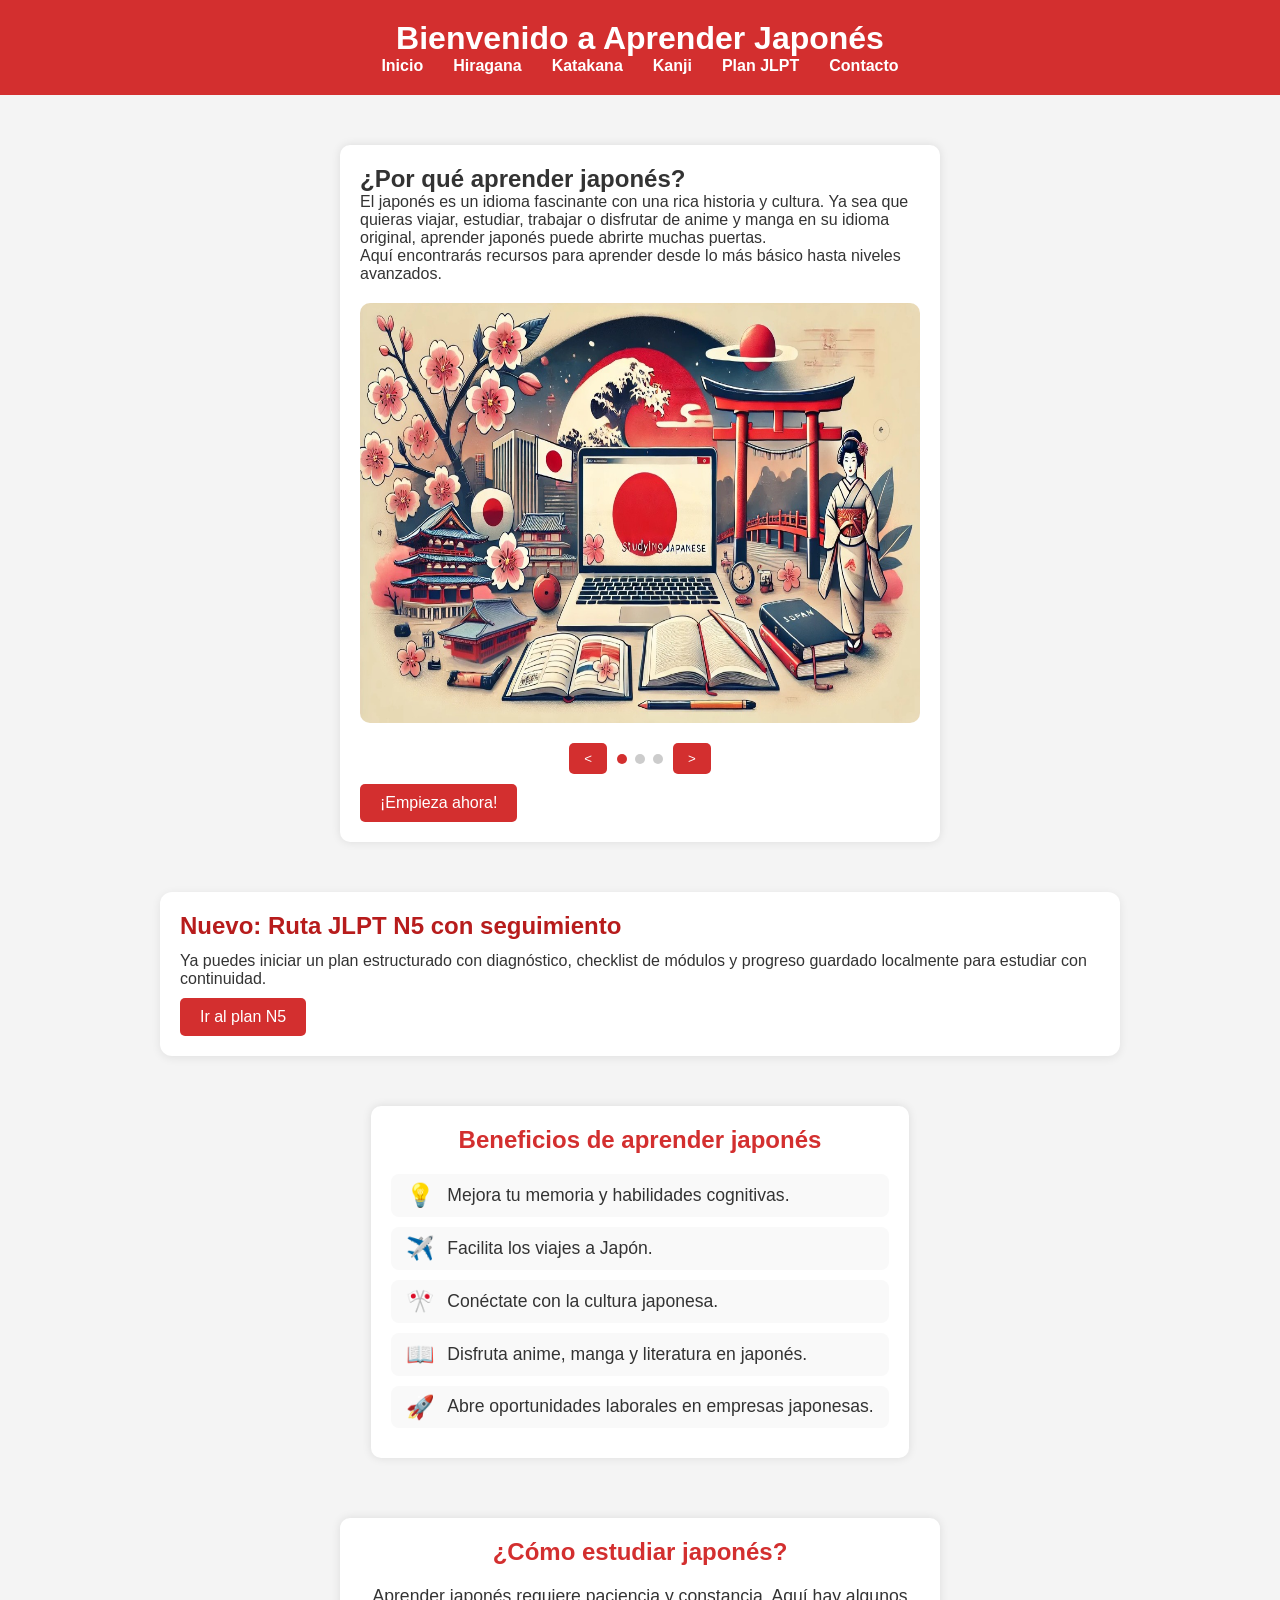
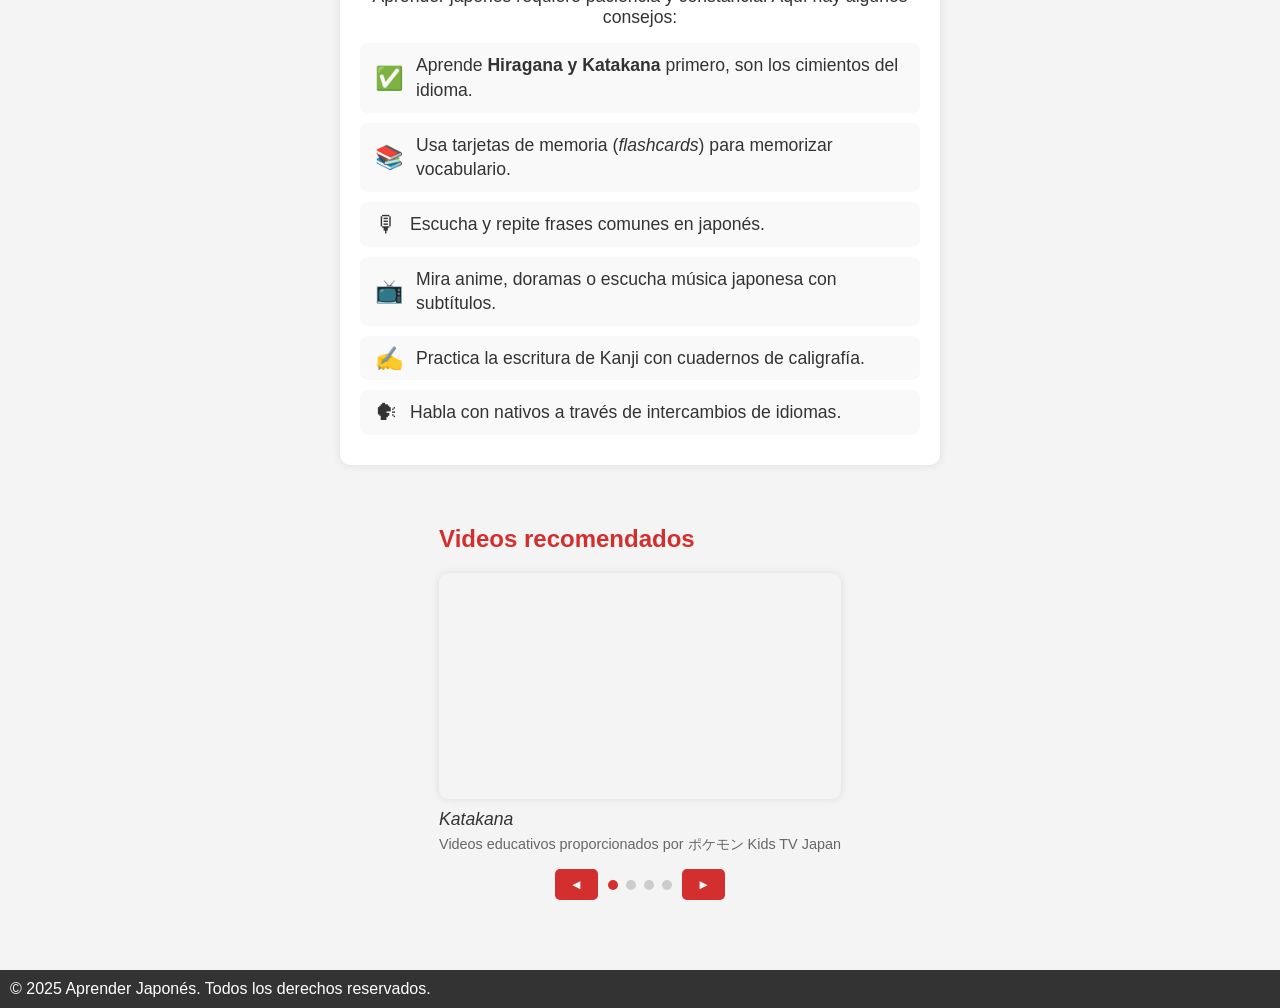
<file: index.html>
<!DOCTYPE html>
<html lang="es">
<head>
    <meta charset="UTF-8">
    <meta name="viewport" content="width=device-width, initial-scale=1.0">
    <meta name="description" content="Aprende japonés desde cero con nuestro sitio web educativo.">
    <meta name="keywords" content="japonés, aprender japonés, hiragana, katakana, kanji, idioma japonés, estudiar japonés">
    <meta name="author" content="Daniel">
    <meta name="robots" content="index, follow">
    <title>Aprender Japonés - Inicio</title>
    <link rel="stylesheet" href="css/estilos.css">
</head>
<body>
    <header>
        <h1>Bienvenido a Aprender Japonés</h1>
        <nav>
            <ul>
                <li><a href="index.html">Inicio</a></li>
                <li><a href="hiragana.html">Hiragana</a></li>
                <li><a href="katakana.html">Katakana</a></li>
                <li><a href="kanji.html">Kanji</a></li>
                <li><a href="jlpt-plan.html">Plan JLPT</a></li>
                <li><a href="contacto.html">Contacto</a></li>
            </ul>
        </nav>
    </header>

    <main>
        <section class="intro">
            <h2>¿Por qué aprender japonés?</h2>
            <p>El japonés es un idioma fascinante con una rica historia y cultura. Ya sea que quieras viajar, estudiar, trabajar o disfrutar de anime y manga en su idioma original, aprender japonés puede abrirte muchas puertas.</p>
            <p>Aquí encontrarás recursos para aprender desde lo más básico hasta niveles avanzados.</p>
            
            <!-- Slider de imágenes directamente integrado -->
            <div class="gallery-slider">
                <img src="https://dnl-side.github.io/proyectos/img/estudio1.jpg" alt="Estudio de japonés 1" class="gallery-slide active" width="600" height="400">
                <img src="https://dnl-side.github.io/proyectos/img/estudio2.jpg" alt="Estudio de japonés 2" class="gallery-slide" width="600" height="400">
                <img src="https://dnl-side.github.io/proyectos/img/estudio3.jpg" alt="Estudio de japonés 3" class="gallery-slide" width="600" height="400">
            </div>
            <div class="slider-controls">
                <button class="prev-slide"><</button>
                <div class="slider-dots"></div>
                <button class="next-slide">></button>
            </div>
        
            <a href="hiragana.html" class="btn">¡Empieza ahora!</a>
        </section>


        <section class="plan-destacado">
            <h2>Nuevo: Ruta JLPT N5 con seguimiento</h2>
            <p>Ya puedes iniciar un plan estructurado con diagnóstico, checklist de módulos y progreso guardado localmente para estudiar con continuidad.</p>
            <a href="jlpt-plan.html" class="btn">Ir al plan N5</a>
        </section>

        <section class="beneficios">
            <h2>Beneficios de aprender japonés</h2>
            <ul>
                <li data-icon="💡">Mejora tu memoria y habilidades cognitivas.</li>
                <li data-icon="✈️">Facilita los viajes a Japón.</li>
                <li data-icon="🎌">Conéctate con la cultura japonesa.</li>
                <li data-icon="📖">Disfruta anime, manga y literatura en japonés.</li>
                <li data-icon="🚀">Abre oportunidades laborales en empresas japonesas.</li>
            </ul>
        </section>
        
        <section class="como-estudiar">
            <h2>¿Cómo estudiar japonés?</h2>
            <p>Aprender japonés requiere paciencia y constancia. Aquí hay algunos consejos:</p>
            <ul>
                <li data-icon="✅">
                    <span>Aprende <strong>Hiragana y Katakana</strong>&nbsp;primero, son los cimientos del idioma.</span>
                </li>
                <li data-icon="📚">
                    <span>Usa tarjetas de memoria (<em>flashcards</em>) para memorizar vocabulario.</span>
                </li>
                <li data-icon="🎙">
                    <span>Escucha y repite frases comunes en japonés.</span>
                </li>
                <li data-icon="📺">
                    <span>Mira anime, doramas o escucha música japonesa con subtítulos.</span>
                </li>
                <li data-icon="✍️">
                    <span>Practica la escritura de Kanji con cuadernos de caligrafía.</span>
                </li>
                <li data-icon="🗣">
                    <span>Habla con nativos a través de intercambios de idiomas.</span>
                </li>
            </ul>
        </section>

        <section class="video">
            <h2>Videos recomendados</h2>
            <div class="video-slider">
                <!-- Los videos se añadirán dinámicamente vía JS -->
            </div>
            <div class="video-title" id="video-title"></div>
            <p class="video-credit">Videos educativos proporcionados por ポケモン Kids TV Japan</p>
            <div class="slider-controls">
                <button id="prev-slide">◄</button>
                <div class="slider-dots"></div>
                <button id="next-slide">►</button>
            </div>
        </section>
    </main>

    <footer>
        <p>© 2025 Aprender Japonés. Todos los derechos reservados.</p>
    </footer>
    <script src="js/slider.js"></script>
</body>
</html>
</file>
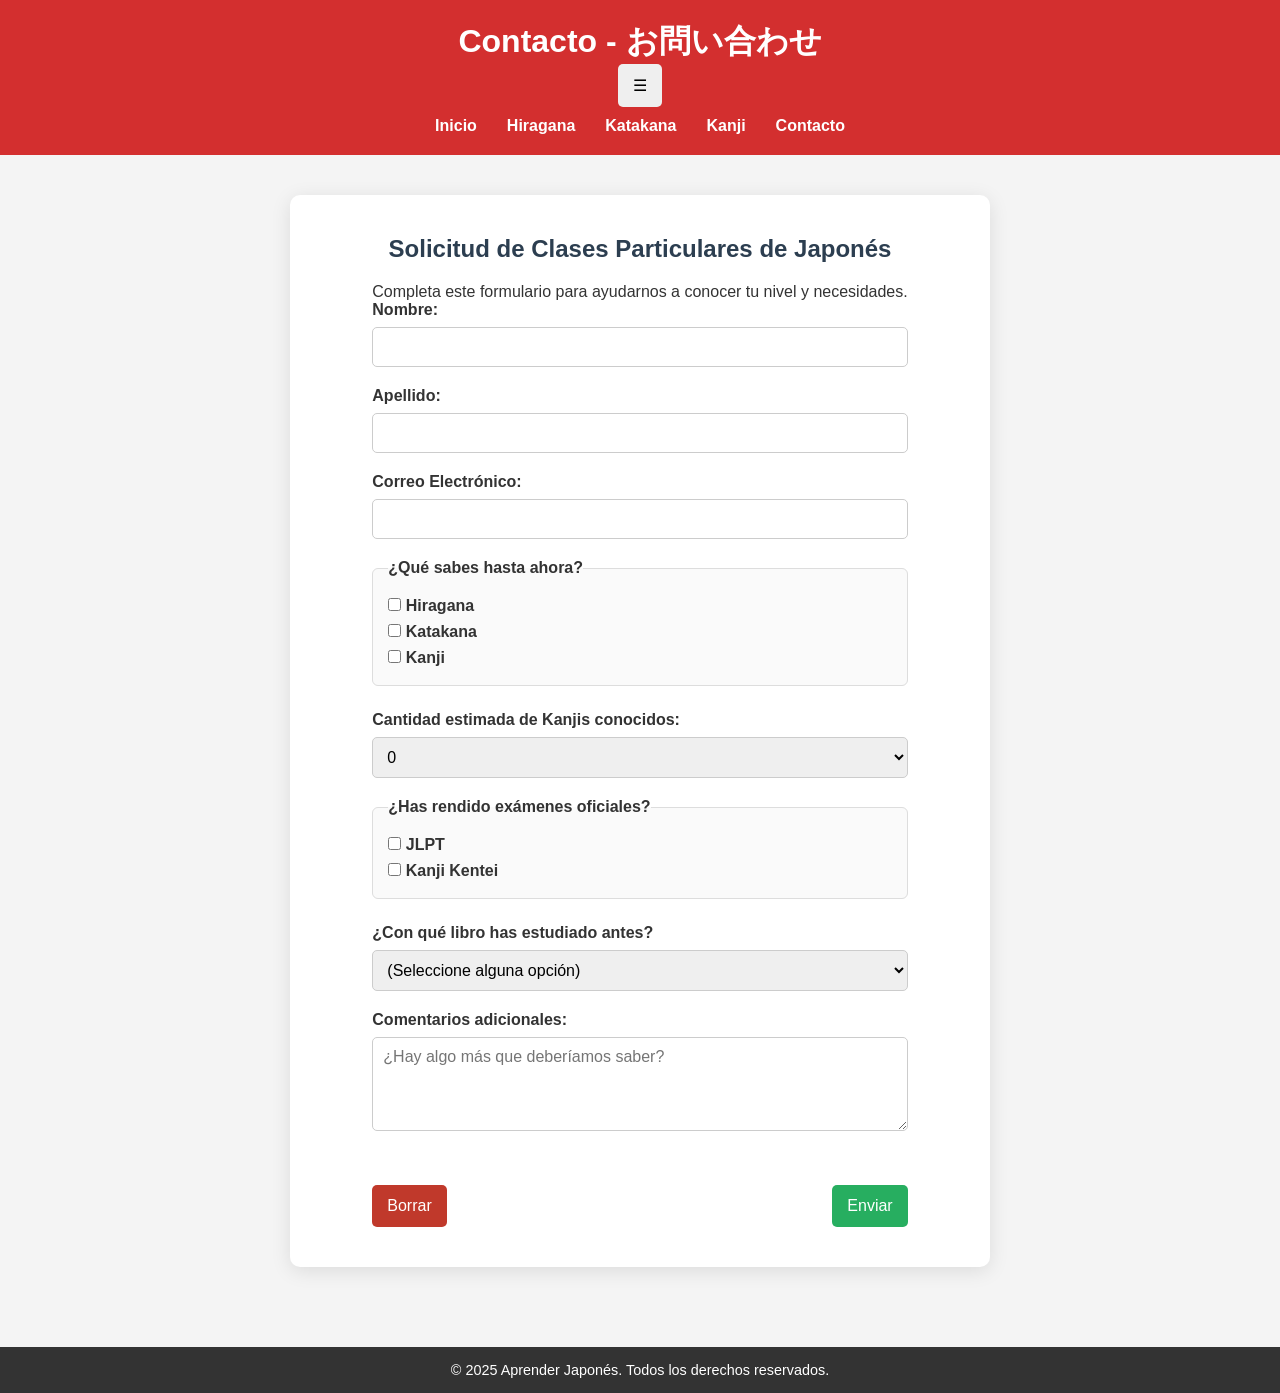
<file: contacto.html>
<!DOCTYPE html>
<html lang="es">
<head>
    <meta charset="UTF-8">
    <meta name="viewport" content="width=device-width, initial-scale=1.0">
    <meta name="description" content="Aprende japonés desde cero con nuestro sitio web educativo.">
    <meta name="keywords" content="japonés, aprender japonés, hiragana, katakana, kanji, idioma japonés, estudiar japonés">
    <meta name="author" content="Daniel">
    <meta name="robots" content="index, follow">
    <title>Aprender Japonés - Solicitud de Clases</title>
    <link rel="stylesheet" href="css/estilos.css">
    <link rel="stylesheet" href="css/formulario.css">
    <script>
        function toggleJLPT(select) {
            document.getElementById('jlptNivel').style.display = select.checked ? 'block' : 'none';
        }
        function toggleKanken(select) {
            document.getElementById('kankenNivel').style.display = select.checked ? 'block' : 'none';
        }
        function toggleOtroLibro(select) {
            document.getElementById('otroLibroDescripcion').style.display = select.value === 'Otro' ? 'block' : 'none';
        }
        function resetForm() {
            document.getElementById("solicitudForm").reset();
            document.getElementById('jlptNivel').style.display = 'none';
            document.getElementById('kankenNivel').style.display = 'none';
            document.getElementById('otroLibroDescripcion').style.display = 'none';
        }
    </script>
</head>
<body>
    <!-- ENCABEZADO -->
    <header>
        <h1>Contacto - お問い合わせ</h1>
        <button class="mobile-menu-toggle" aria-label="Abrir menú">☰</button>
        <nav>
            <ul id="nav-menu">
                <li><a href="index.html">Inicio</a></li>
                <li><a href="hiragana.html">Hiragana</a></li>
                <li><a href="katakana.html">Katakana</a></li>
                <li><a href="kanji.html">Kanji</a></li>
                <li><a href="contacto.html" class="active">Contacto</a></li>
            </ul>
        </nav>
    </header>

    <!-- CONTENIDO PRINCIPAL -->
    <main>
        <section class="formulario">
            <h2>Solicitud de Clases Particulares de Japonés</h2>
            <p>Completa este formulario para ayudarnos a conocer tu nivel y necesidades.</p>

            <form id="solicitudForm" action="https://formspree.io/f/xkgjgonv" method="POST">
                <!-- Datos básicos -->
                <label for="nombre">Nombre:</label>
                <input type="text" id="nombre" name="nombre" required>

                <label for="apellido">Apellido:</label>
                <input type="text" id="apellido" name="apellido" required>

                <label for="correo">Correo Electrónico:</label>
                <input type="email" id="correo" name="correo" required>

                <!-- Conocimientos -->
                <fieldset>
                    <legend>¿Qué sabes hasta ahora?</legend>
                    <label><input type="checkbox" name="saberes" value="Hiragana"> Hiragana</label>
                    <label><input type="checkbox" name="saberes" value="Katakana"> Katakana</label>
                    <label><input type="checkbox" name="saberes" value="Kanji"> Kanji</label>
                </fieldset>

                <!-- Kanjis conocidos -->
                <label for="nivelKanji">Cantidad estimada de Kanjis conocidos:</label>
                <select name="nivelKanji" id="nivelKanji">
                    <option value="0">0</option>
                    <option value="1-50">1-50</option>
                    <option value="51-100">51-100</option>
                    <option value="101-150">101-150</option>
                    <option value="151-300">151-300</option>
                    <option value="301-600">301-600</option>
                    <option value="601-1000">601-1000</option>
                    <option value="1001-1500">1001-1500</option>
                    <option value="1501-2158">1501-2158</option>
                    <option value="2158 o más">2158 o más</option>
                </select>

                <!-- Exámenes oficiales -->
                <fieldset>
                    <legend>¿Has rendido exámenes oficiales?</legend>
                    <label><input type="checkbox" onclick="toggleJLPT(this)"> JLPT</label>
                    <div id="jlptNivel" style="display: none;">
                        <label for="nivelJLPT">Nivel JLPT:</label>
                        <select name="nivelJLPT" id="nivelJLPT">
                            <option value="N5">N5</option>
                            <option value="N4">N4</option>
                            <option value="N3">N3</option>
                            <option value="N2">N2</option>
                            <option value="N1">N1</option>
                        </select>
                    </div>

                    <label><input type="checkbox" onclick="toggleKanken(this)"> Kanji Kentei</label>
                    <div id="kankenNivel" style="display: none;">
                        <label for="nivelKanken">Nivel Kanji Kentei:</label>
                        <select name="nivelKanken" id="nivelKanken">
                            <option value="10級">10級</option>
                            <option value="9級">9級</option>
                            <option value="8級">8級</option>
                            <option value="7級">7級</option>
                            <option value="6級">6級</option>
                            <option value="5級">5級</option>
                            <option value="4級">4級</option>
                            <option value="3級">3級</option>
                            <option value="準2級">準2級</option>
                            <option value="2級">2級</option>
                            <option value="準1級">準1級</option>
                        </select>
                    </div>
                </fieldset>

                <!-- Libros -->
                <label for="libro">¿Con qué libro has estudiado antes?</label>
                <select name="libro" id="libro" onchange="toggleOtroLibro(this)">
                    <option value="Ninguno">(Seleccione alguna opción)</option>
                    <option value="Minna no Nihongo">Minna no Nihongo</option>
                    <option value="Marugoto">Marugoto</option>
                    <option value="Irodori">Irodori</option>
                    <option value="No he usado ningún libro hasta ahora">No he usado ningún libro hasta ahora</option>
                    <option value="Otro">Otro</option>
                </select>

                <div id="otroLibroDescripcion" style="display: none;">
                    <label for="otroLibro">Describe el libro:</label>
                    <input type="text" name="otroLibro" id="otroLibro">
                </div>

                <!-- Comentarios -->
                <label for="comentarios">Comentarios adicionales:</label>
                <textarea name="comentarios" id="comentarios" rows="4" placeholder="¿Hay algo más que deberíamos saber?"></textarea>

                <!-- Botones -->
                <div class="form-buttons">
                    <button type="button" onclick="resetForm()">Borrar</button>
                    <button type="submit">Enviar</button>
                </div>
            </form>
        </section>
    </main>

    <!-- PIE DE PÁGINA -->
    <footer>
        <p>© 2025 Aprender Japonés. Todos los derechos reservados.</p>
    </footer>

    <script src="js/main.js"></script>
</body>
</html>
</file>
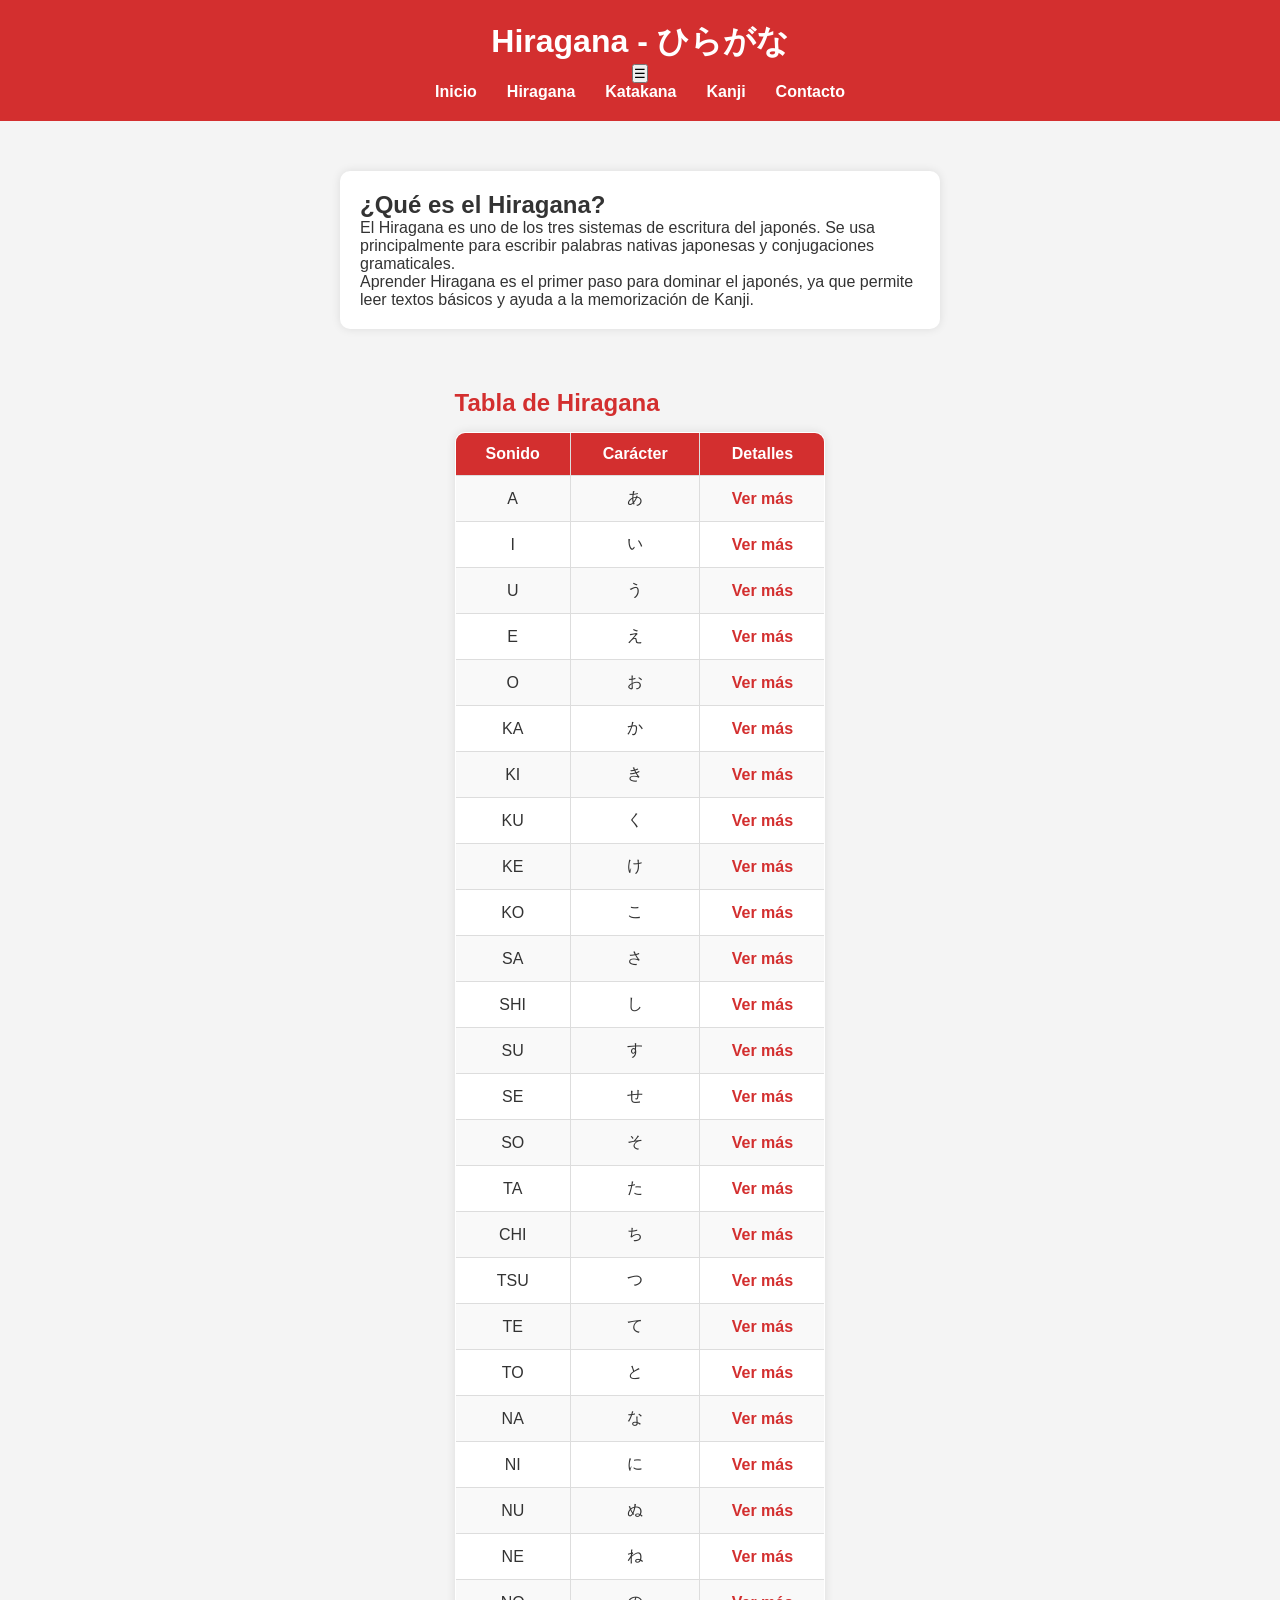
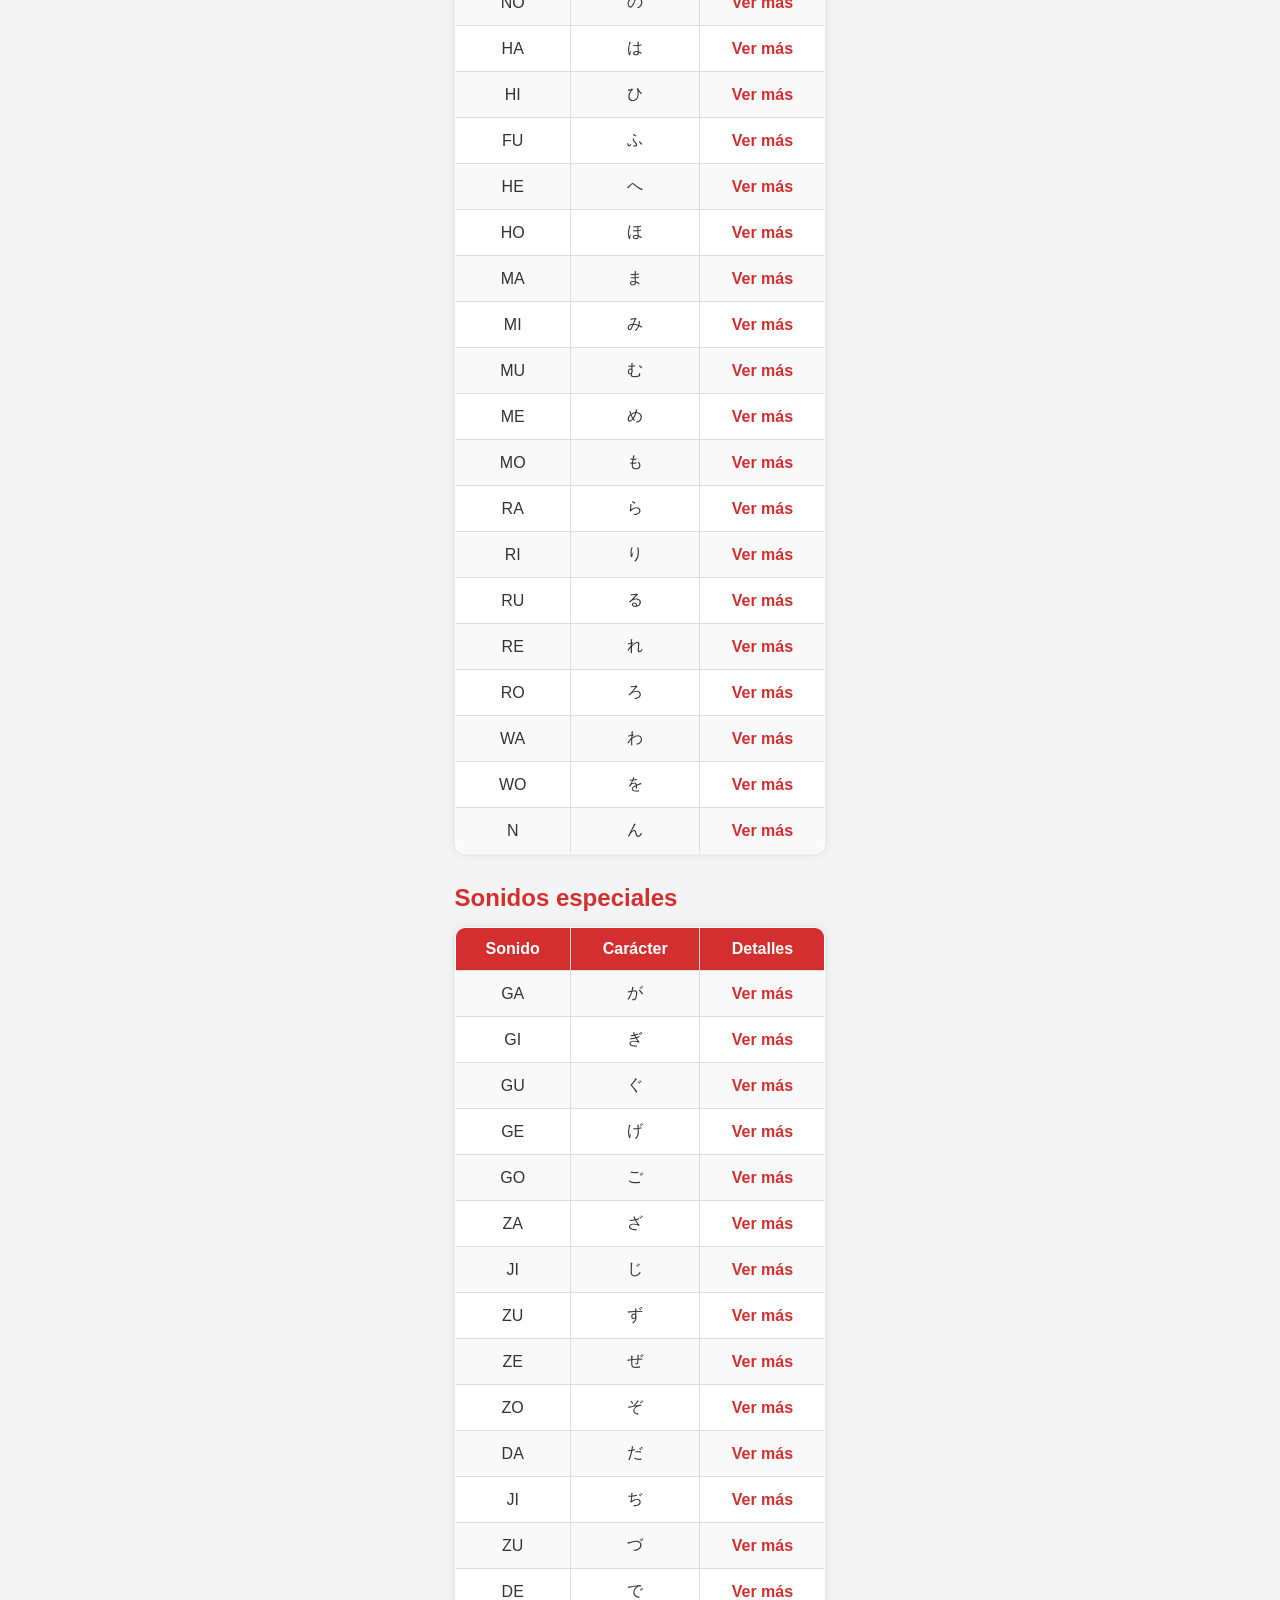
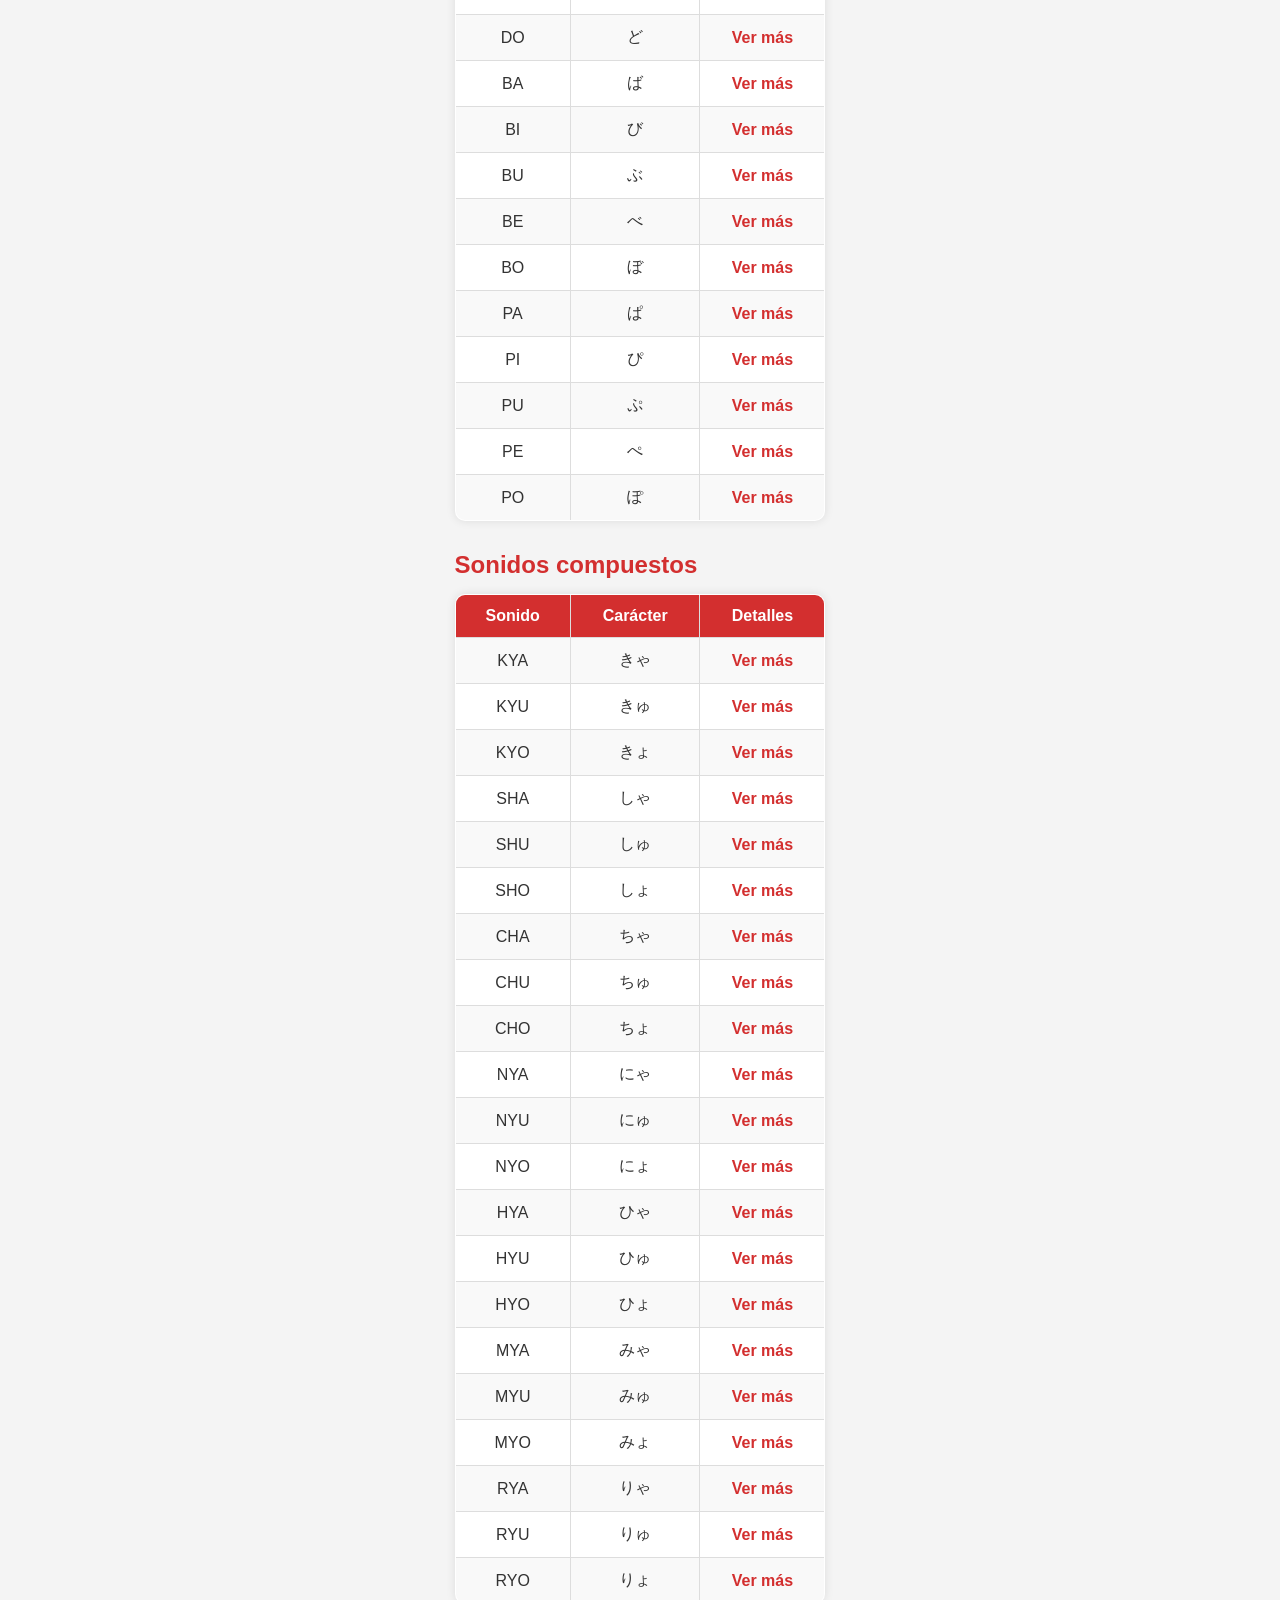
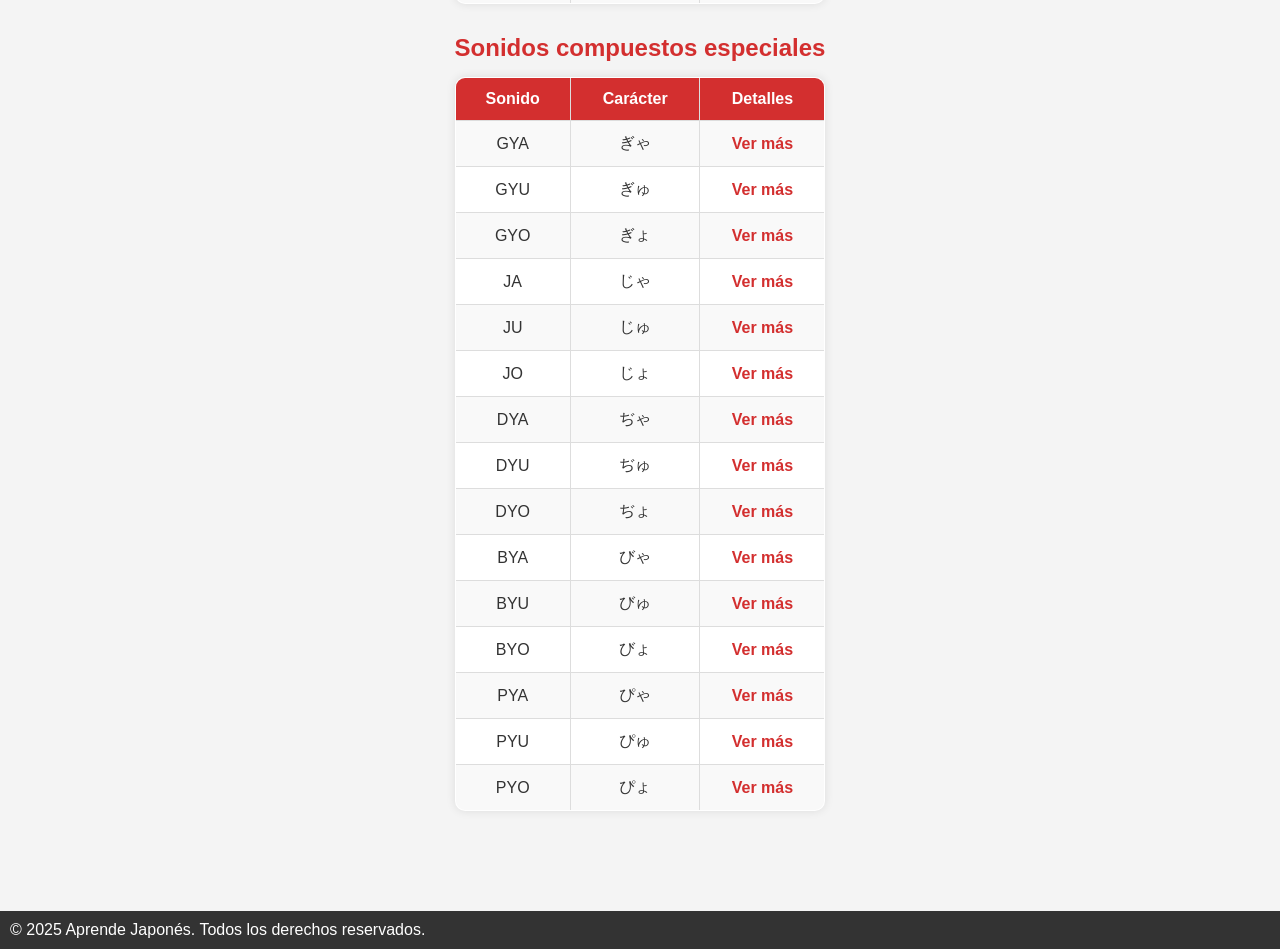
<file: hiragana.html>
<!DOCTYPE html>
<html lang="es">
<head>
    <meta charset="UTF-8">
    <meta name="viewport" content="width=device-width, initial-scale=1.0">
    <meta name="description" content="Aprende Hiragana - Alfabeto básico del japonés">
    <meta name="keywords" content="hiragana, japonés, aprender japonés, escritura japonesa">
    <meta name="author" content="Daniel">
    <title>Hiragana - Aprende Japonés</title>
    <link rel="stylesheet" href="css/estilos.css">
</head>
<body>
    <header>
        <h1>Hiragana - ひらがな</h1>
        <button class="mobile-menu-toggle" aria-label="Abrir menú">☰</button>
        <nav>
            <ul id="nav-menu">
                <li><a href="index.html">Inicio</a></li>
                <li><a href="hiragana.html" class="active">Hiragana</a></li>
                <li><a href="katakana.html">Katakana</a></li>
                <li><a href="kanji.html">Kanji</a></li>
                <li><a href="contacto.html">Contacto</a></li>
            </ul>
        </nav>
    </header>

    <main>
        <section class="intro">
            <h2>¿Qué es el Hiragana?</h2>
            <p>El Hiragana es uno de los tres sistemas de escritura del japonés. Se usa principalmente para escribir palabras nativas japonesas y conjugaciones gramaticales.</p>
            <p>Aprender Hiragana es el primer paso para dominar el japonés, ya que permite leer textos básicos y ayuda a la memorización de Kanji.</p>
        </section>

        <section class="tabla-hiragana">
            <h2>Tabla de Hiragana</h2>
            <table border="1">
                <tr>
                    <th>Sonido</th> <th>Carácter</th> <th>Detalles</th>
                </tr>
                <!-- Grupo A -->
                <tr><td>A</td> <td>あ</td> <td><a href="detalle-hiragana.html?h=a">Ver más</a></td></tr>
                <tr><td>I</td> <td>い</td> <td><a href="detalle-hiragana.html?h=i">Ver más</a></td></tr>
                <tr><td>U</td> <td>う</td> <td><a href="detalle-hiragana.html?h=u">Ver más</a></td></tr>
                <tr><td>E</td> <td>え</td> <td><a href="detalle-hiragana.html?h=e">Ver más</a></td></tr>
                <tr><td>O</td> <td>お</td> <td><a href="detalle-hiragana.html?h=o">Ver más</a></td></tr>
            
                <!-- Grupo KA -->
                <tr><td>KA</td> <td>か</td> <td><a href="detalle-hiragana.html?h=ka">Ver más</a></td></tr>
                <tr><td>KI</td> <td>き</td> <td><a href="detalle-hiragana.html?h=ki">Ver más</a></td></tr>
                <tr><td>KU</td> <td>く</td> <td><a href="detalle-hiragana.html?h=ku">Ver más</a></td></tr>
                <tr><td>KE</td> <td>け</td> <td><a href="detalle-hiragana.html?h=ke">Ver más</a></td></tr>
                <tr><td>KO</td> <td>こ</td> <td><a href="detalle-hiragana.html?h=ko">Ver más</a></td></tr>
            
                <!-- Grupo SA -->
                <tr><td>SA</td> <td>さ</td> <td><a href="detalle-hiragana.html?h=sa">Ver más</a></td></tr>
                <tr><td>SHI</td> <td>し</td> <td><a href="detalle-hiragana.html?h=shi">Ver más</a></td></tr>
                <tr><td>SU</td> <td>す</td> <td><a href="detalle-hiragana.html?h=su">Ver más</a></td></tr>
                <tr><td>SE</td> <td>せ</td> <td><a href="detalle-hiragana.html?h=se">Ver más</a></td></tr>
                <tr><td>SO</td> <td>そ</td> <td><a href="detalle-hiragana.html?h=so">Ver más</a></td></tr>
            
                <!-- Grupo TA -->
                <tr><td>TA</td> <td>た</td> <td><a href="detalle-hiragana.html?h=ta">Ver más</a></td></tr>
                <tr><td>CHI</td> <td>ち</td> <td><a href="detalle-hiragana.html?h=chi">Ver más</a></td></tr>
                <tr><td>TSU</td> <td>つ</td> <td><a href="detalle-hiragana.html?h=tsu">Ver más</a></td></tr>
                <tr><td>TE</td> <td>て</td> <td><a href="detalle-hiragana.html?h=te">Ver más</a></td></tr>
                <tr><td>TO</td> <td>と</td> <td><a href="detalle-hiragana.html?h=to">Ver más</a></td></tr>
            
                <!-- Grupo NA -->
                <tr><td>NA</td> <td>な</td> <td><a href="detalle-hiragana.html?h=na">Ver más</a></td></tr>
                <tr><td>NI</td> <td>に</td> <td><a href="detalle-hiragana.html?h=ni">Ver más</a></td></tr>
                <tr><td>NU</td> <td>ぬ</td> <td><a href="detalle-hiragana.html?h=nu">Ver más</a></td></tr>
                <tr><td>NE</td> <td>ね</td> <td><a href="detalle-hiragana.html?h=ne">Ver más</a></td></tr>
                <tr><td>NO</td> <td>の</td> <td><a href="detalle-hiragana.html?h=no">Ver más</a></td></tr>
            
                <!-- Grupo HA -->
                <tr><td>HA</td> <td>は</td> <td><a href="detalle-hiragana.html?h=ha">Ver más</a></td></tr>
                <tr><td>HI</td> <td>ひ</td> <td><a href="detalle-hiragana.html?h=hi">Ver más</a></td></tr>
                <tr><td>FU</td> <td>ふ</td> <td><a href="detalle-hiragana.html?h=fu">Ver más</a></td></tr>
                <tr><td>HE</td> <td>へ</td> <td><a href="detalle-hiragana.html?h=he">Ver más</a></td></tr>
                <tr><td>HO</td> <td>ほ</td> <td><a href="detalle-hiragana.html?h=ho">Ver más</a></td></tr>
            
                <!-- Grupo MA -->
                <tr><td>MA</td> <td>ま</td> <td><a href="detalle-hiragana.html?h=ma">Ver más</a></td></tr>
                <tr><td>MI</td> <td>み</td> <td><a href="detalle-hiragana.html?h=mi">Ver más</a></td></tr>
                <tr><td>MU</td> <td>む</td> <td><a href="detalle-hiragana.html?h=mu">Ver más</a></td></tr>
                <tr><td>ME</td> <td>め</td> <td><a href="detalle-hiragana.html?h=me">Ver más</a></td></tr>
                <tr><td>MO</td> <td>も</td> <td><a href="detalle-hiragana.html?h=mo">Ver más</a></td></tr>
            
                <!-- Grupo RA -->
                <tr><td>RA</td> <td>ら</td> <td><a href="detalle-hiragana.html?h=ra">Ver más</a></td></tr>
                <tr><td>RI</td> <td>り</td> <td><a href="detalle-hiragana.html?h=ri">Ver más</a></td></tr>
                <tr><td>RU</td> <td>る</td> <td><a href="detalle-hiragana.html?h=ru">Ver más</a></td></tr>
                <tr><td>RE</td> <td>れ</td> <td><a href="detalle-hiragana.html?h=re">Ver más</a></td></tr>
                <tr><td>RO</td> <td>ろ</td> <td><a href="detalle-hiragana.html?h=ro">Ver más</a></td></tr>
            
                <!-- Grupo WA y N -->
                <tr><td>WA</td> <td>わ</td> <td><a href="detalle-hiragana.html?h=wa">Ver más</a></td></tr>
                <tr><td>WO</td> <td>を</td> <td><a href="detalle-hiragana.html?h=wo">Ver más</a></td></tr>
                <tr><td>N</td> <td>ん</td> <td><a href="detalle-hiragana.html?h=n">Ver más</a></td></tr>
            </table>

            <h2>Sonidos especiales</h2>

            <table border="1">
                <tr>
                    <th>Sonido</th> <th>Carácter</th> <th>Detalles</th>
                </tr>
            
                <!-- Grupo GA -->
                <tr><td>GA</td> <td>が</td> <td><a href="detalle-hiragana.html?h=ga">Ver más</a></td></tr>
                <tr><td>GI</td> <td>ぎ</td> <td><a href="detalle-hiragana.html?h=gi">Ver más</a></td></tr>
                <tr><td>GU</td> <td>ぐ</td> <td><a href="detalle-hiragana.html?h=gu">Ver más</a></td></tr>
                <tr><td>GE</td> <td>げ</td> <td><a href="detalle-hiragana.html?h=ge">Ver más</a></td></tr>
                <tr><td>GO</td> <td>ご</td> <td><a href="detalle-hiragana.html?h=go">Ver más</a></td></tr>
            
                <!-- Grupo ZA -->
                <tr><td>ZA</td> <td>ざ</td> <td><a href="detalle-hiragana.html?h=za">Ver más</a></td></tr>
                <tr><td>JI</td> <td>じ</td> <td><a href="detalle-hiragana.html?h=ji">Ver más</a></td></tr>
                <tr><td>ZU</td> <td>ず</td> <td><a href="detalle-hiragana.html?h=zu">Ver más</a></td></tr>
                <tr><td>ZE</td> <td>ぜ</td> <td><a href="detalle-hiragana.html?h=ze">Ver más</a></td></tr>
                <tr><td>ZO</td> <td>ぞ</td> <td><a href="detalle-hiragana.html?h=zo">Ver más</a></td></tr>
            
                <!-- Grupo DA -->
                <tr><td>DA</td> <td>だ</td> <td><a href="detalle-hiragana.html?h=da">Ver más</a></td></tr>
                <tr><td>JI</td> <td>ぢ</td> <td><a href="detalle-hiragana.html?h=di">Ver más</a></td></tr>
                <tr><td>ZU</td> <td>づ</td> <td><a href="detalle-hiragana.html?h=du">Ver más</a></td></tr>
                <tr><td>DE</td> <td>で</td> <td><a href="detalle-hiragana.html?h=de">Ver más</a></td></tr>
                <tr><td>DO</td> <td>ど</td> <td><a href="detalle-hiragana.html?h=do">Ver más</a></td></tr>
            
                <!-- Grupo BA -->
                <tr><td>BA</td> <td>ば</td> <td><a href="detalle-hiragana.html?h=ba">Ver más</a></td></tr>
                <tr><td>BI</td> <td>び</td> <td><a href="detalle-hiragana.html?h=bi">Ver más</a></td></tr>
                <tr><td>BU</td> <td>ぶ</td> <td><a href="detalle-hiragana.html?h=bu">Ver más</a></td></tr>
                <tr><td>BE</td> <td>べ</td> <td><a href="detalle-hiragana.html?h=be">Ver más</a></td></tr>
                <tr><td>BO</td> <td>ぼ</td> <td><a href="detalle-hiragana.html?h=bo">Ver más</a></td></tr>
            
                <!-- Grupo PA (Handakuten) -->
                <tr><td>PA</td> <td>ぱ</td> <td><a href="detalle-hiragana.html?h=pa">Ver más</a></td></tr>
                <tr><td>PI</td> <td>ぴ</td> <td><a href="detalle-hiragana.html?h=pi">Ver más</a></td></tr>
                <tr><td>PU</td> <td>ぷ</td> <td><a href="detalle-hiragana.html?h=pu">Ver más</a></td></tr>
                <tr><td>PE</td> <td>ぺ</td> <td><a href="detalle-hiragana.html?h=pe">Ver más</a></td></tr>
                <tr><td>PO</td> <td>ぽ</td> <td><a href="detalle-hiragana.html?h=po">Ver más</a></td></tr>
            </table>

            <h2>Sonidos compuestos</h2>

            <table border="1">
                <tr>
                    <th>Sonido</th> <th>Carácter</th> <th>Detalles</th>
                </tr>
            
                <!-- Grupo K -->
                <tr>
                    <td>KYA</td> <td>きゃ</td> <td><a href="detalle-hiragana.html?h=kya">Ver más</a></td>
                </tr>
                <tr>
                    <td>KYU</td> <td>きゅ</td> <td><a href="detalle-hiragana.html?h=kyu">Ver más</a></td>
                </tr>
                <tr>
                    <td>KYO</td> <td>きょ</td> <td><a href="detalle-hiragana.html?h=kyo">Ver más</a></td>
                </tr>
            
                <!-- Grupo S -->
                <tr>
                    <td>SHA</td> <td>しゃ</td> <td><a href="detalle-hiragana.html?h=sha">Ver más</a></td>
                </tr>
                <tr>
                    <td>SHU</td> <td>しゅ</td> <td><a href="detalle-hiragana.html?h=shu">Ver más</a></td>
                </tr>
                <tr>
                    <td>SHO</td> <td>しょ</td> <td><a href="detalle-hiragana.html?h=sho">Ver más</a></td>
                </tr>
            
                <!-- Grupo T -->
                <tr>
                    <td>CHA</td> <td>ちゃ</td> <td><a href="detalle-hiragana.html?h=cha">Ver más</a></td>
                </tr>
                <tr>
                    <td>CHU</td> <td>ちゅ</td> <td><a href="detalle-hiragana.html?h=chu">Ver más</a></td>
                </tr>
                <tr>
                    <td>CHO</td> <td>ちょ</td> <td><a href="detalle-hiragana.html?h=cho">Ver más</a></td>
                </tr>
            
                <!-- Grupo N -->
                <tr>
                    <td>NYA</td> <td>にゃ</td> <td><a href="detalle-hiragana.html?h=nya">Ver más</a></td>
                </tr>
                <tr>
                    <td>NYU</td> <td>にゅ</td> <td><a href="detalle-hiragana.html?h=nyu">Ver más</a></td>
                </tr>
                <tr>
                    <td>NYO</td> <td>にょ</td> <td><a href="detalle-hiragana.html?h=nyo">Ver más</a></td>
                </tr>
            
                <!-- Grupo H -->
                <tr>
                    <td>HYA</td> <td>ひゃ</td> <td><a href="detalle-hiragana.html?h=hya">Ver más</a></td>
                </tr>
                <tr>
                    <td>HYU</td> <td>ひゅ</td> <td><a href="detalle-hiragana.html?h=hyu">Ver más</a></td>
                </tr>
                <tr>
                    <td>HYO</td> <td>ひょ</td> <td><a href="detalle-hiragana.html?h=hyo">Ver más</a></td>
                </tr>
            
                <!-- Grupo M -->
                <tr>
                    <td>MYA</td> <td>みゃ</td> <td><a href="detalle-hiragana.html?h=mya">Ver más</a></td>
                </tr>
                <tr>
                    <td>MYU</td> <td>みゅ</td> <td><a href="detalle-hiragana.html?h=myu">Ver más</a></td>
                </tr>
                <tr>
                    <td>MYO</td> <td>みょ</td> <td><a href="detalle-hiragana.html?h=myo">Ver más</a></td>
                </tr>
            
                <!-- Grupo R -->
                <tr>
                    <td>RYA</td> <td>りゃ</td> <td><a href="detalle-hiragana.html?h=rya">Ver más</a></td>
                </tr>
                <tr>
                    <td>RYU</td> <td>りゅ</td> <td><a href="detalle-hiragana.html?h=ryu">Ver más</a></td>
                </tr>
                <tr>
                    <td>RYO</td> <td>りょ</td> <td><a href="detalle-hiragana.html?h=ryo">Ver más</a></td>
                </tr>
            </table>

            <h2>Sonidos compuestos especiales</h2>

            <table border="1">
                <tr>
                    <th>Sonido</th> <th>Carácter</th> <th>Detalles</th>
                </tr>
            
                <!-- Grupo G (GA) -->
                <tr>
                    <td>GYA</td> <td>ぎゃ</td> <td><a href="detalle-hiragana.html?h=gya">Ver más</a></td>
                </tr>
                <tr>
                    <td>GYU</td> <td>ぎゅ</td> <td><a href="detalle-hiragana.html?h=gyu">Ver más</a></td>
                </tr>
                <tr>
                    <td>GYO</td> <td>ぎょ</td> <td><a href="detalle-hiragana.html?h=gyo">Ver más</a></td>
                </tr>
            
                <!-- Grupo Z (ZA) -->
                <tr>
                    <td>JA</td> <td>じゃ</td> <td><a href="detalle-hiragana.html?h=ja">Ver más</a></td>
                </tr>
                <tr>
                    <td>JU</td> <td>じゅ</td> <td><a href="detalle-hiragana.html?h=ju">Ver más</a></td>
                </tr>
                <tr>
                    <td>JO</td> <td>じょ</td> <td><a href="detalle-hiragana.html?h=jo">Ver más</a></td>
                </tr>
            
                <!-- Grupo D (DA) -->
                <tr>
                    <td>DYA</td> <td>ぢゃ</td> <td><a href="detalle-hiragana.html?h=dya">Ver más</a></td>
                </tr>
                <tr>
                    <td>DYU</td> <td>ぢゅ</td> <td><a href="detalle-hiragana.html?h=dyu">Ver más</a></td>
                </tr>
                <tr>
                    <td>DYO</td> <td>ぢょ</td> <td><a href="detalle-hiragana.html?h=dyo">Ver más</a></td>
                </tr>
            
                <!-- Grupo B (BA) -->
                <tr>
                    <td>BYA</td> <td>びゃ</td> <td><a href="detalle-hiragana.html?h=bya">Ver más</a></td>
                </tr>
                <tr>
                    <td>BYU</td> <td>びゅ</td> <td><a href="detalle-hiragana.html?h=byu">Ver más</a></td>
                </tr>
                <tr>
                    <td>BYO</td> <td>びょ</td> <td><a href="detalle-hiragana.html?h=byo">Ver más</a></td>
                </tr>
            
                <!-- Grupo P (PA - Handakuten) -->
                <tr>
                    <td>PYA</td> <td>ぴゃ</td> <td><a href="detalle-hiragana.html?h=pya">Ver más</a></td>
                </tr>
                <tr>
                    <td>PYU</td> <td>ぴゅ</td> <td><a href="detalle-hiragana.html?h=pyu">Ver más</a></td>
                </tr>
                <tr>
                    <td>PYO</td> <td>ぴょ</td> <td><a href="detalle-hiragana.html?h=pyo">Ver más</a></td>
                </tr>
            </table>
            
            
            
            
        </section>
    </main>

    <footer>
        <p>&copy; 2025 Aprende Japonés. Todos los derechos reservados.</p>
    </footer>
    <script src="js/main.js"></script>
</body>
</html>
</file>
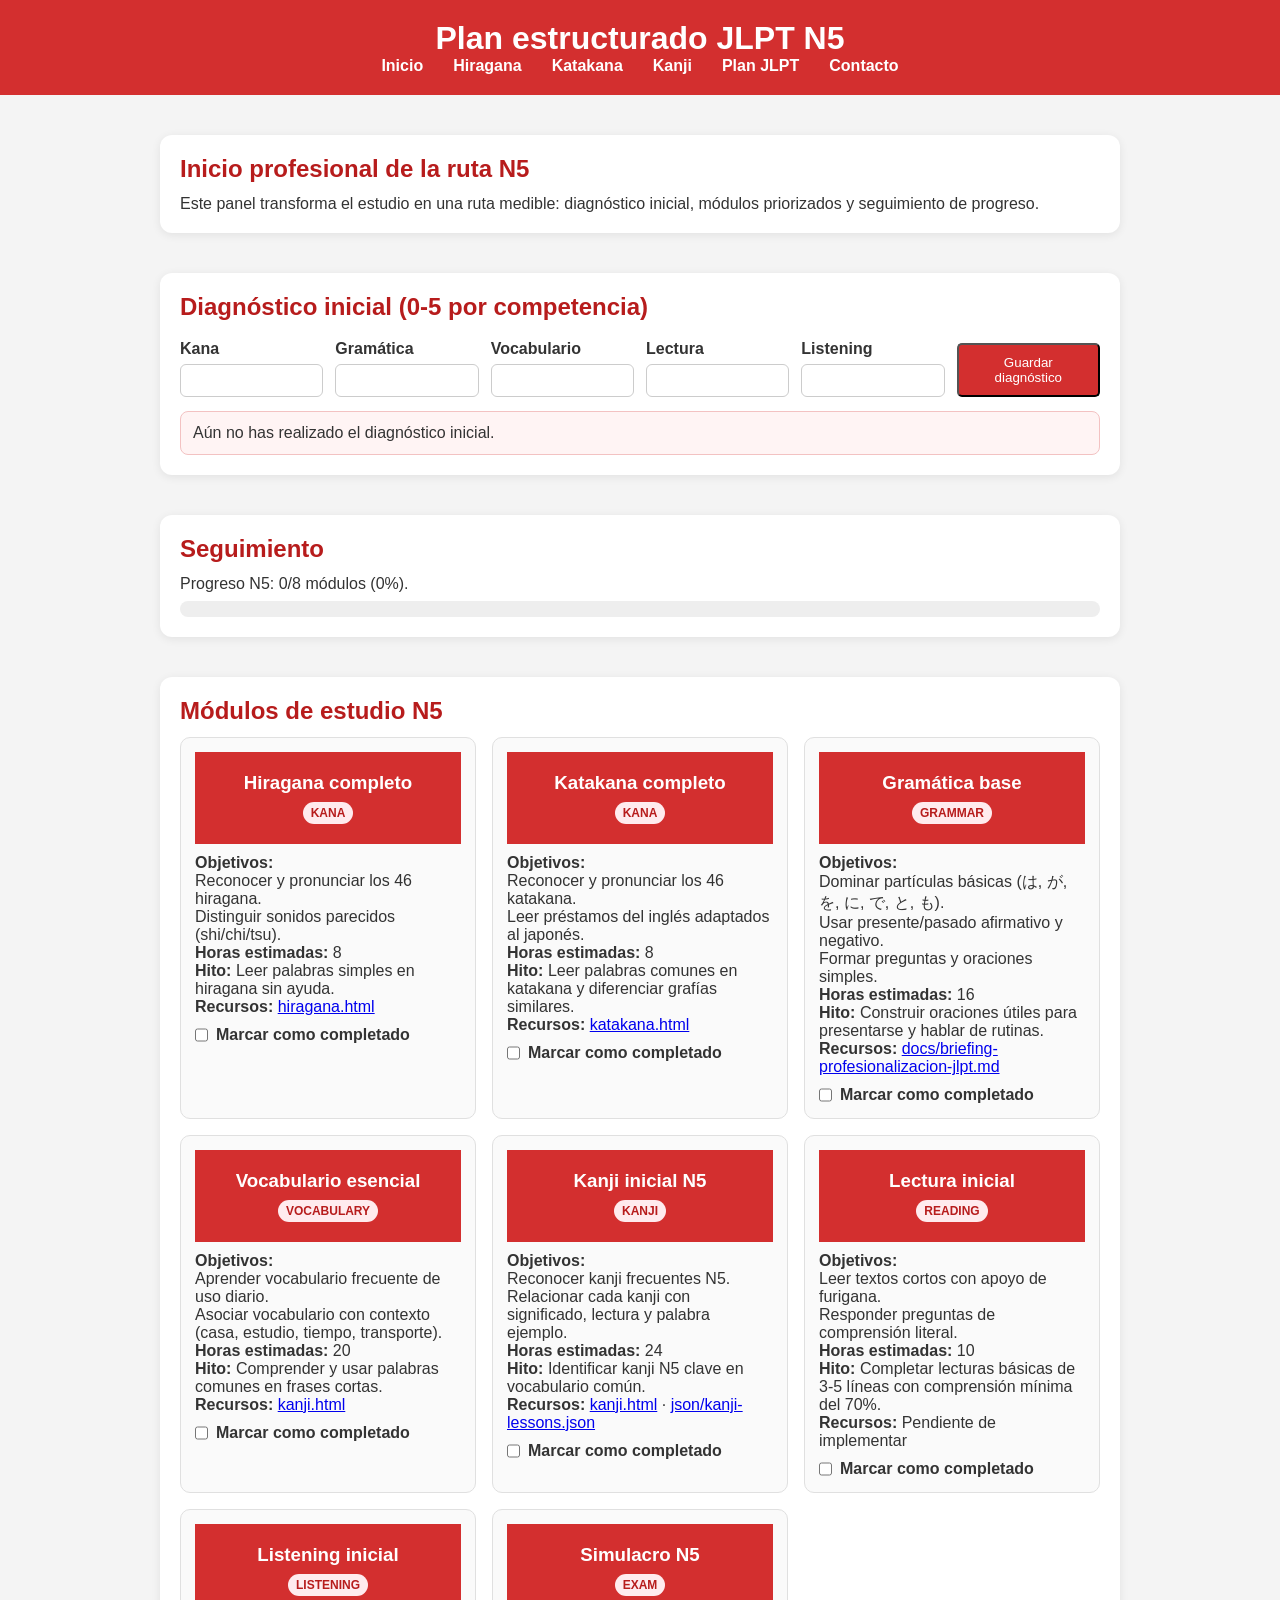
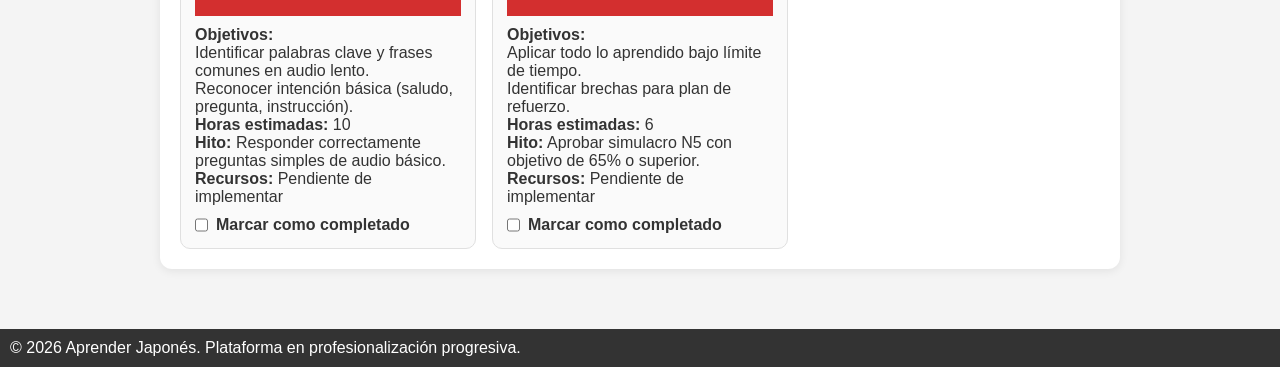
<file: jlpt-plan.html>
<!DOCTYPE html>
<html lang="es">
<head>
    <meta charset="UTF-8">
    <meta name="viewport" content="width=device-width, initial-scale=1.0">
    <meta name="description" content="Plan estructurado JLPT N5 con diagnóstico y seguimiento de progreso.">
    <title>Plan JLPT N5 | Aprender Japonés</title>
    <link rel="stylesheet" href="css/estilos.css">
</head>
<body>
    <header>
        <h1>Plan estructurado JLPT N5</h1>
        <nav>
            <ul>
                <li><a href="index.html">Inicio</a></li>
                <li><a href="hiragana.html">Hiragana</a></li>
                <li><a href="katakana.html">Katakana</a></li>
                <li><a href="kanji.html">Kanji</a></li>
                <li><a href="jlpt-plan.html">Plan JLPT</a></li>
                <li><a href="contacto.html">Contacto</a></li>
            </ul>
        </nav>
    </header>

    <main>
        <section class="plan-intro">
            <h2>Inicio profesional de la ruta N5</h2>
            <p>Este panel transforma el estudio en una ruta medible: diagnóstico inicial, módulos priorizados y seguimiento de progreso.</p>
        </section>

        <section class="diagnostic-card">
            <h2>Diagnóstico inicial (0-5 por competencia)</h2>
            <form id="diagnostic-form" class="diagnostic-form">
                <label>Kana
                    <input type="number" min="0" max="5" name="kana" required>
                </label>
                <label>Gramática
                    <input type="number" min="0" max="5" name="grammar" required>
                </label>
                <label>Vocabulario
                    <input type="number" min="0" max="5" name="vocabulary" required>
                </label>
                <label>Lectura
                    <input type="number" min="0" max="5" name="reading" required>
                </label>
                <label>Listening
                    <input type="number" min="0" max="5" name="listening" required>
                </label>
                <button class="btn" type="submit">Guardar diagnóstico</button>
            </form>
            <div id="diagnostic-result" class="diagnostic-result" aria-live="polite"></div>
        </section>

        <section class="progress-card">
            <h2>Seguimiento</h2>
            <p id="progress-summary"></p>
            <div class="progress-track" role="progressbar" aria-valuemin="0" aria-valuemax="100" aria-valuenow="0" aria-label="Progreso módulos N5">
                <div id="progress-bar" class="progress-bar"></div>
            </div>
        </section>

        <section class="modules-grid-section">
            <h2>Módulos de estudio N5</h2>
            <div id="modules-container" class="modules-grid"></div>
        </section>
    </main>

    <footer>
        <p>© 2026 Aprender Japonés. Plataforma en profesionalización progresiva.</p>
    </footer>

    <script src="js/progreso.js"></script>
    <script src="js/jlpt-plan.js"></script>
</body>
</html>
</file>
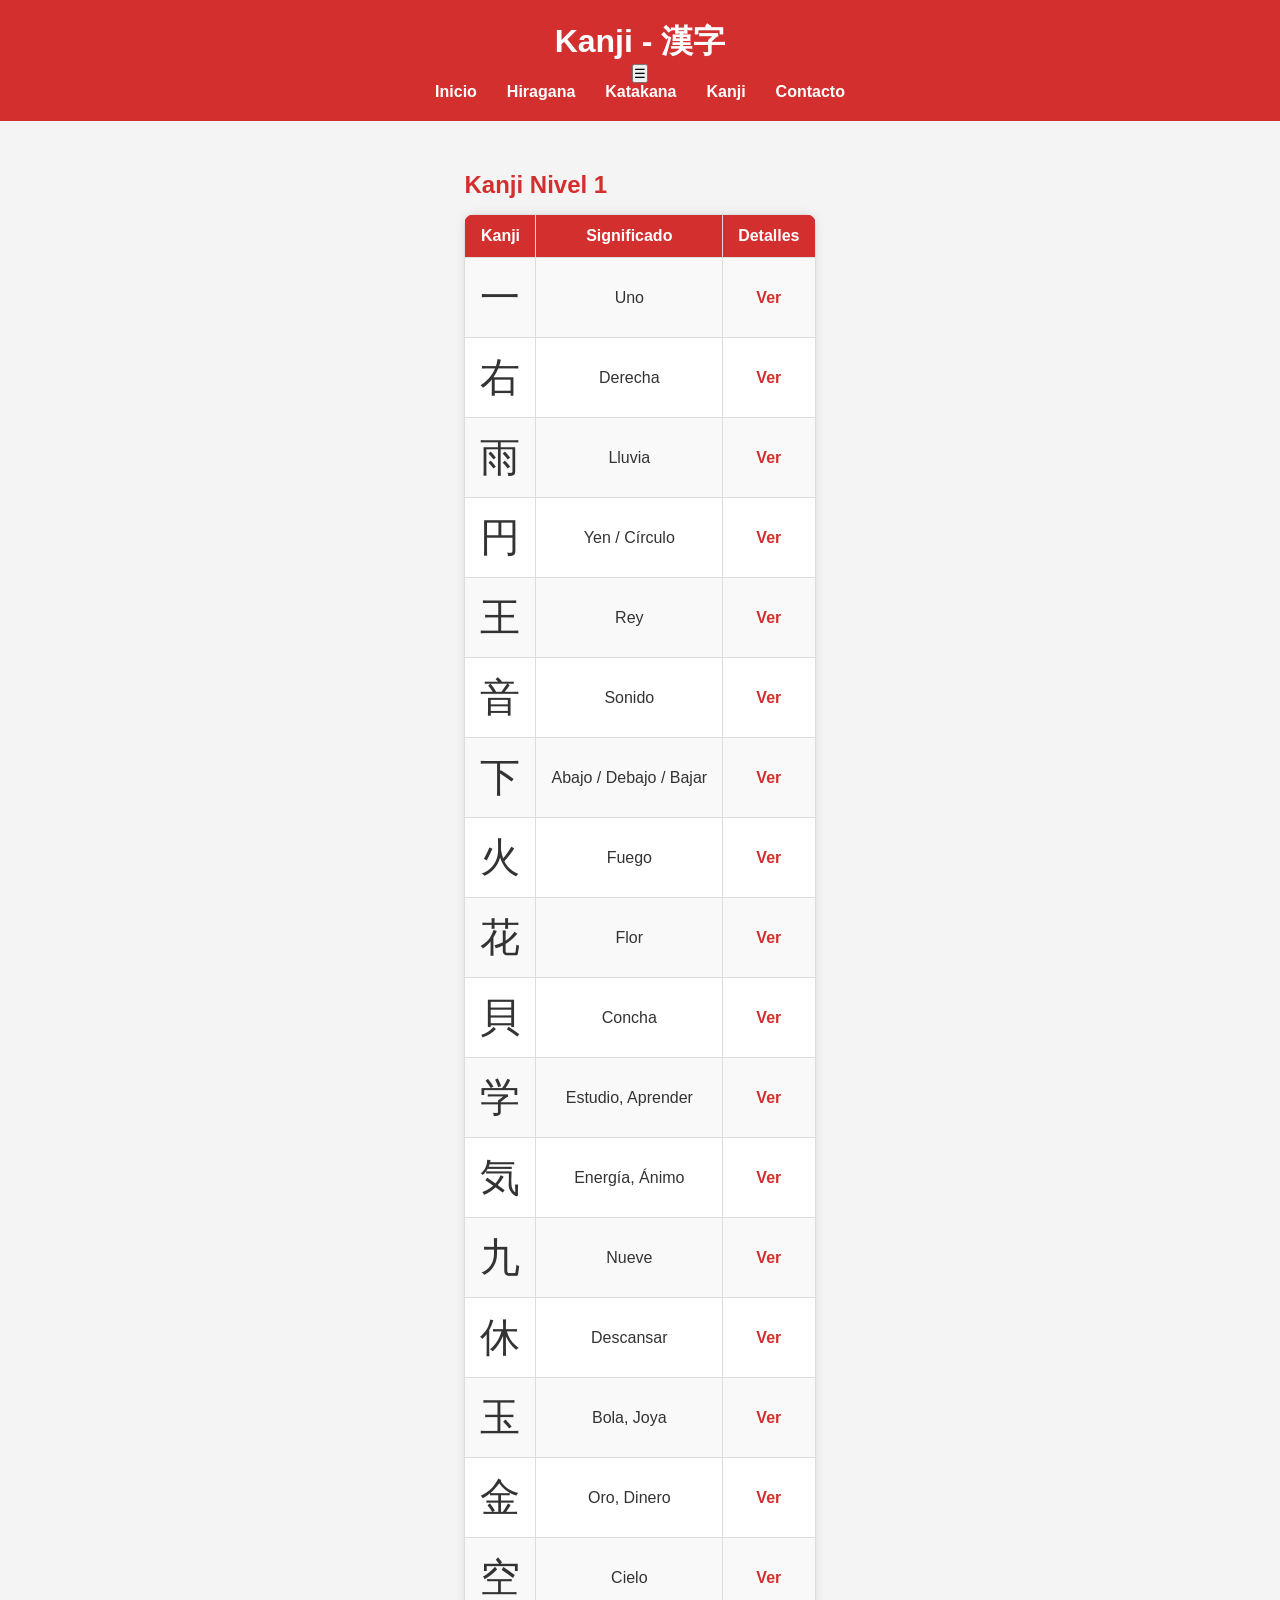
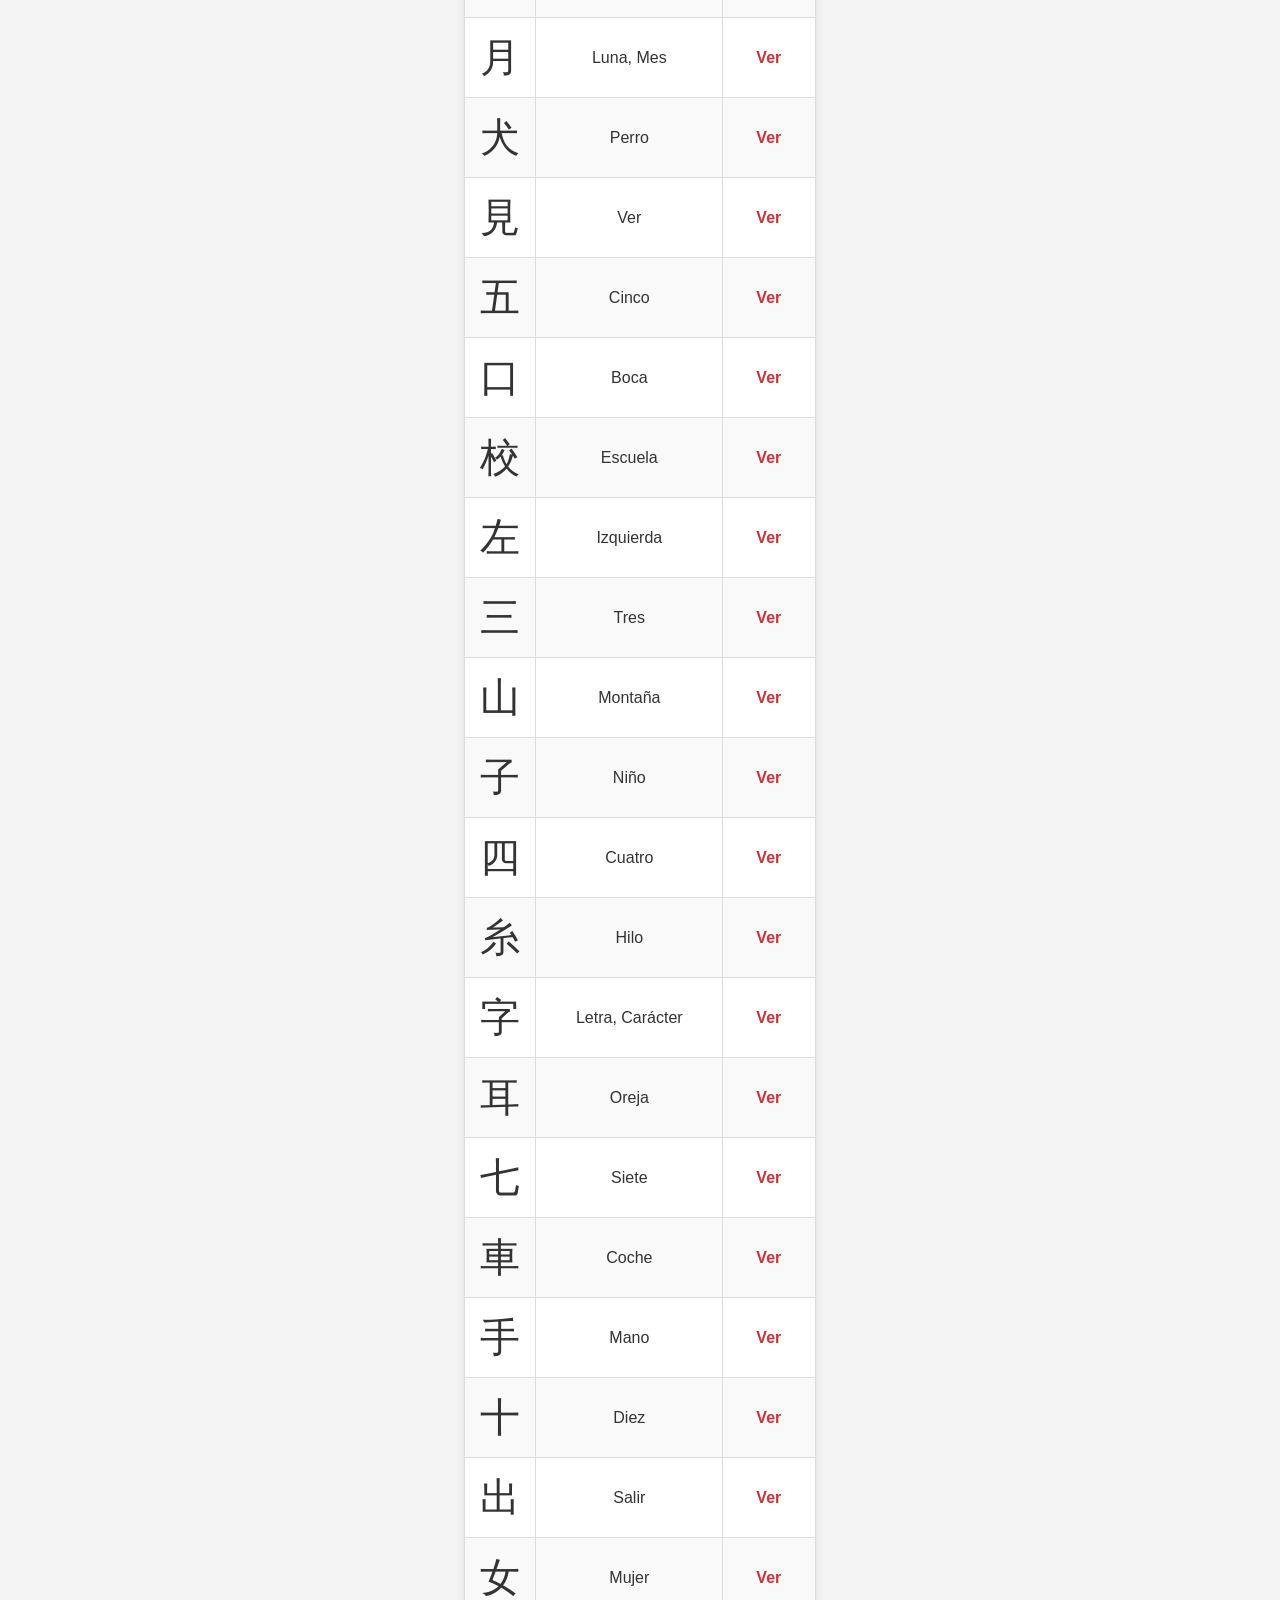
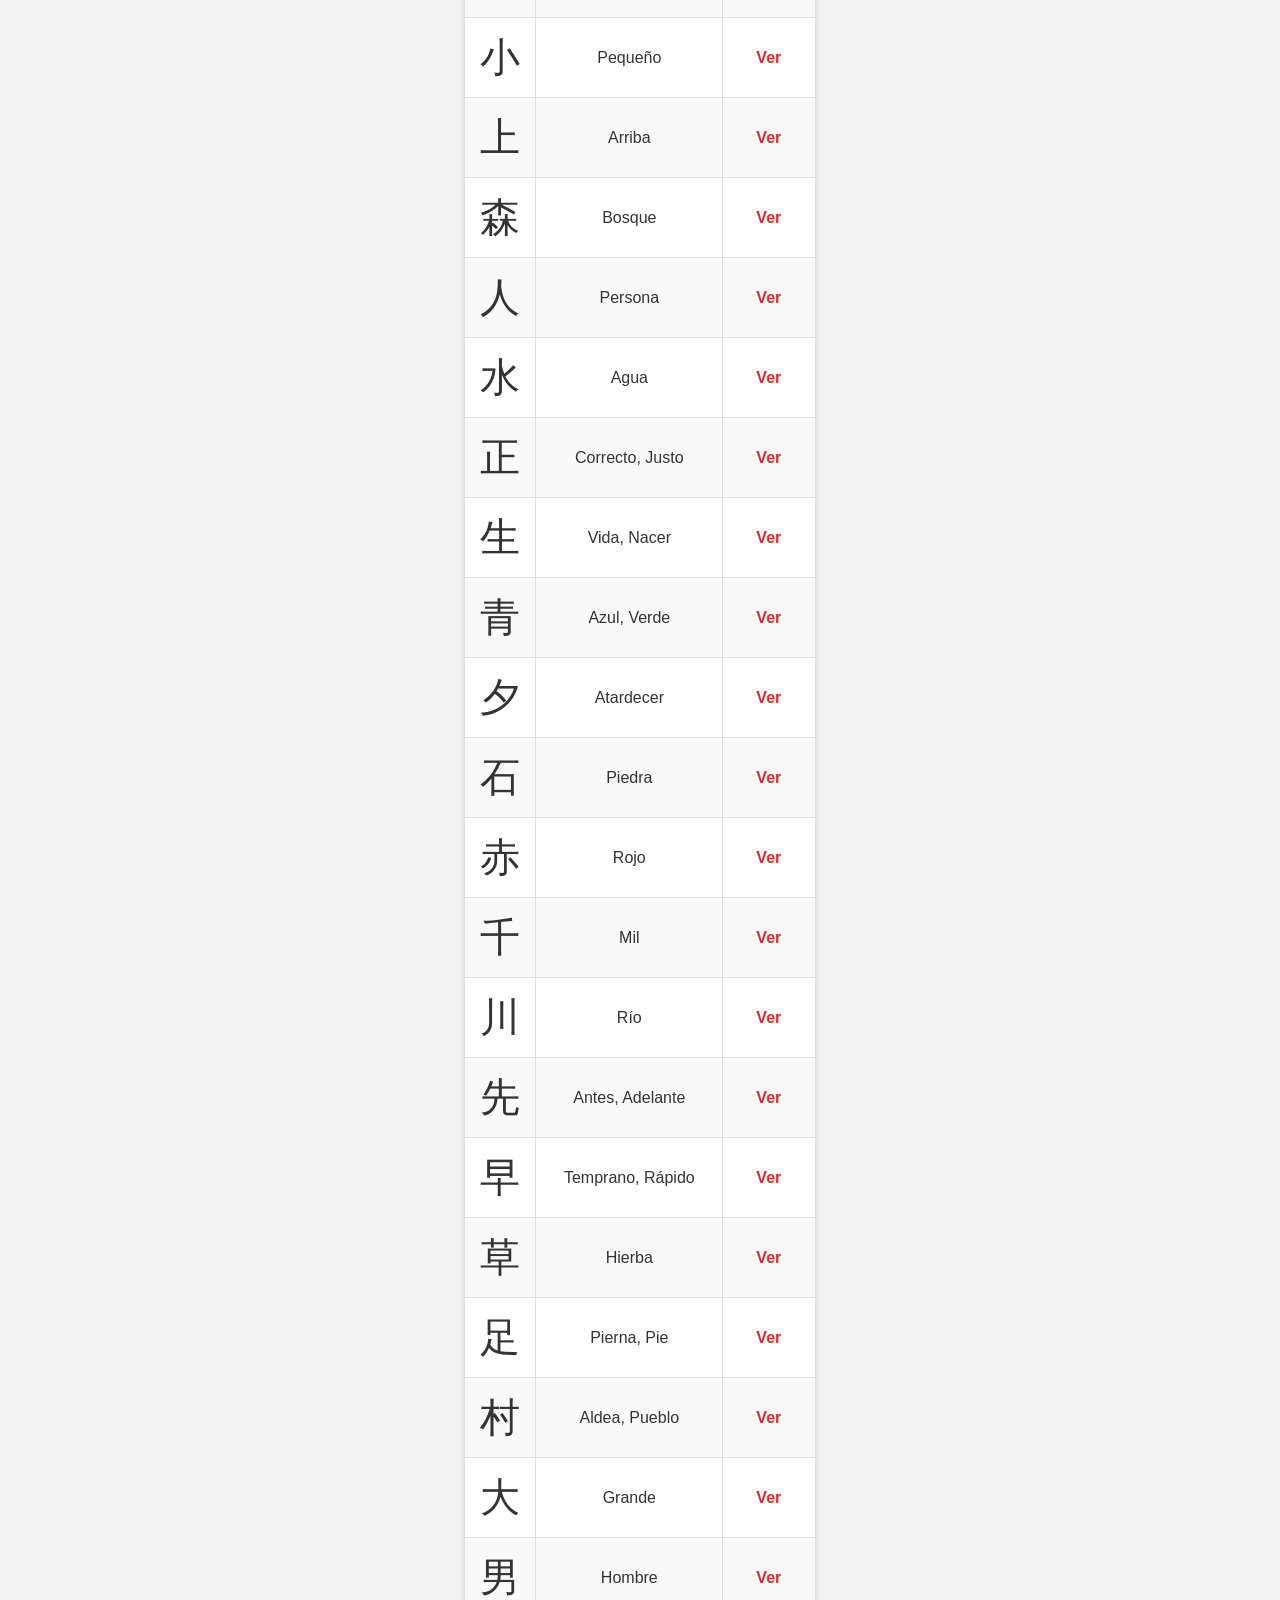
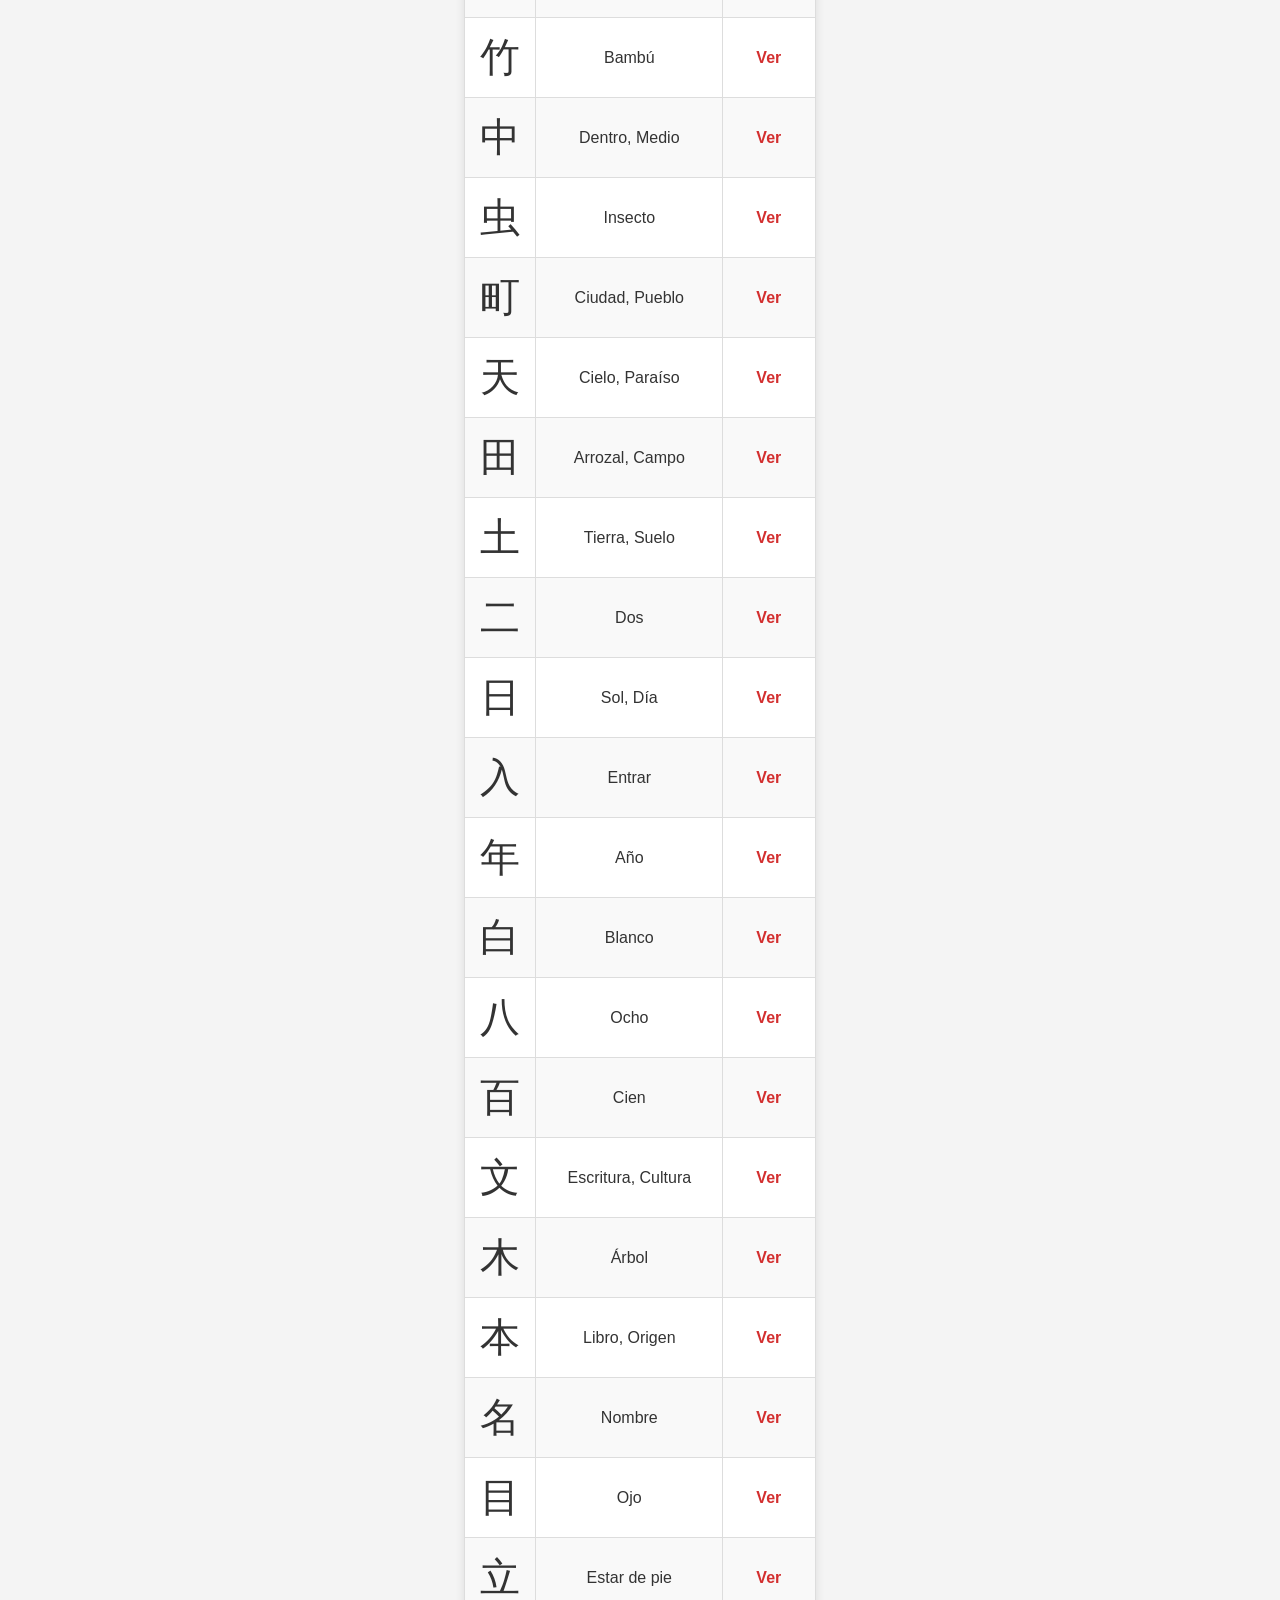
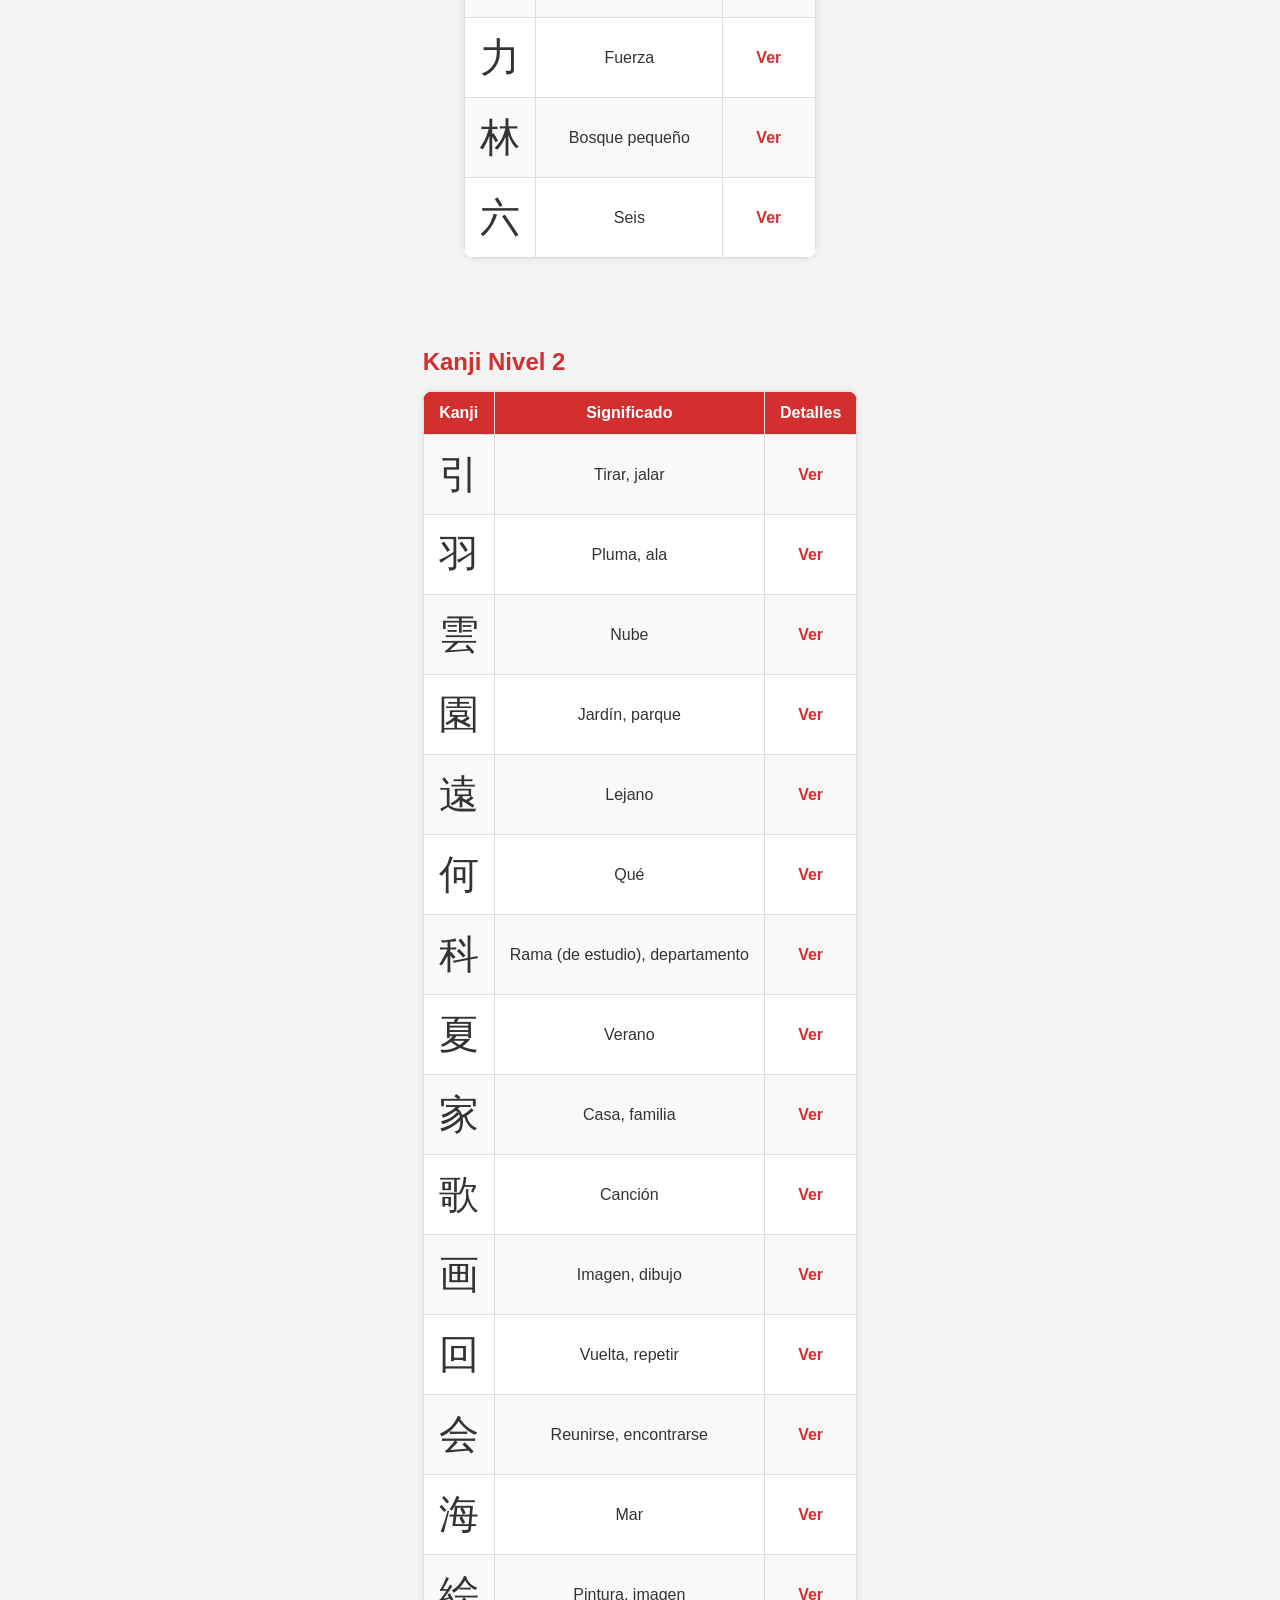
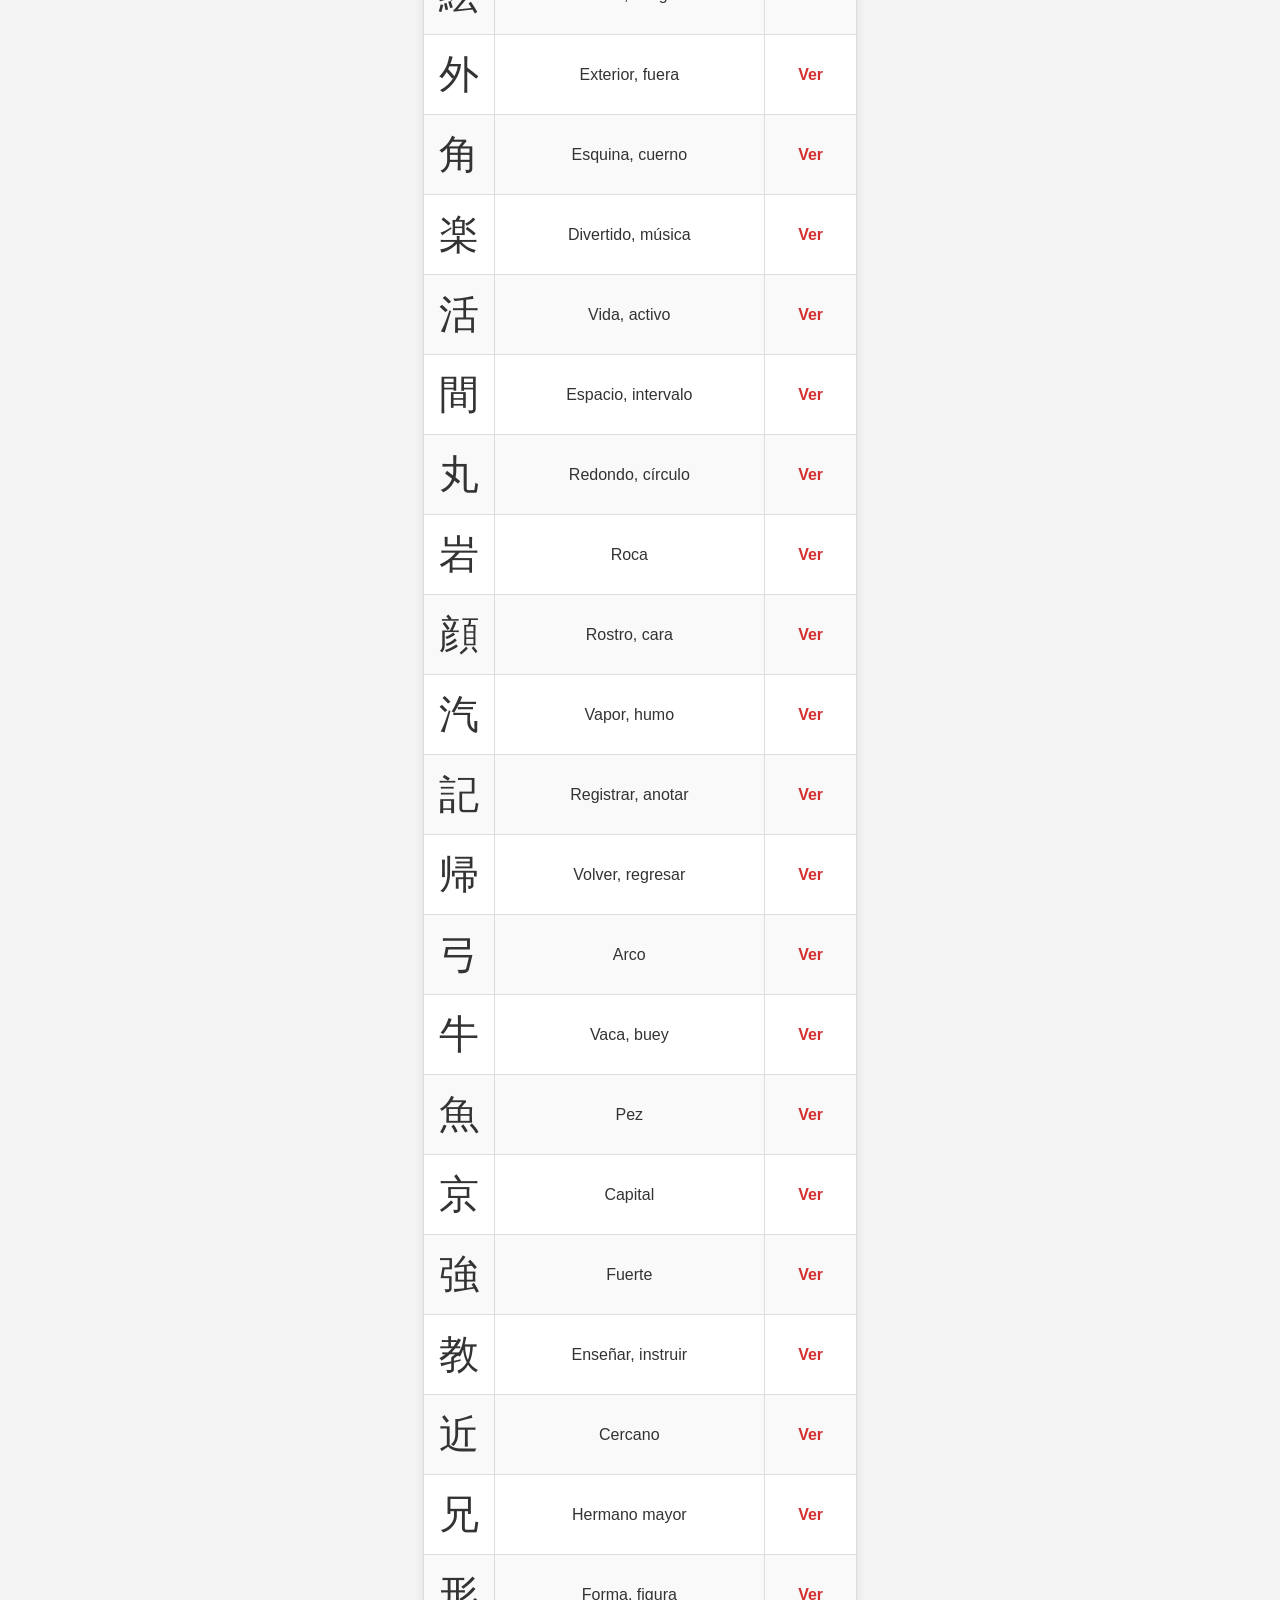
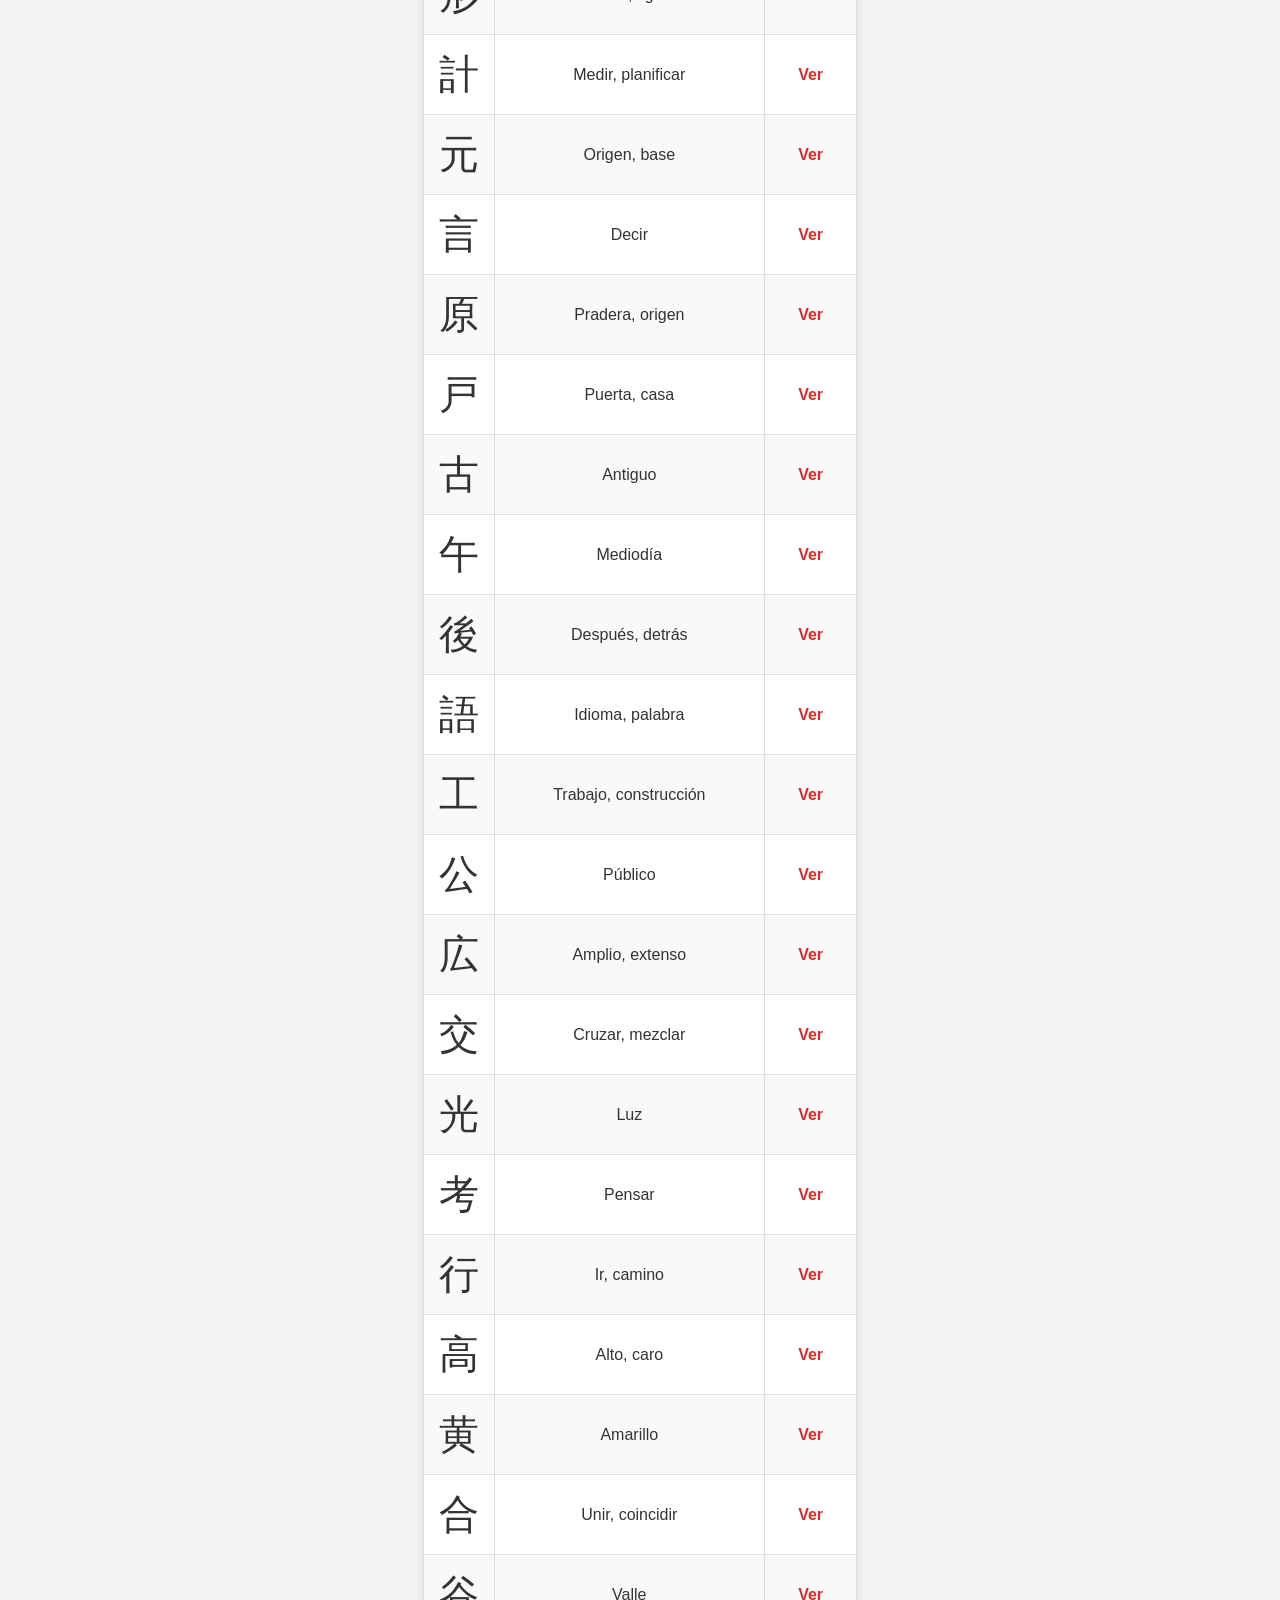
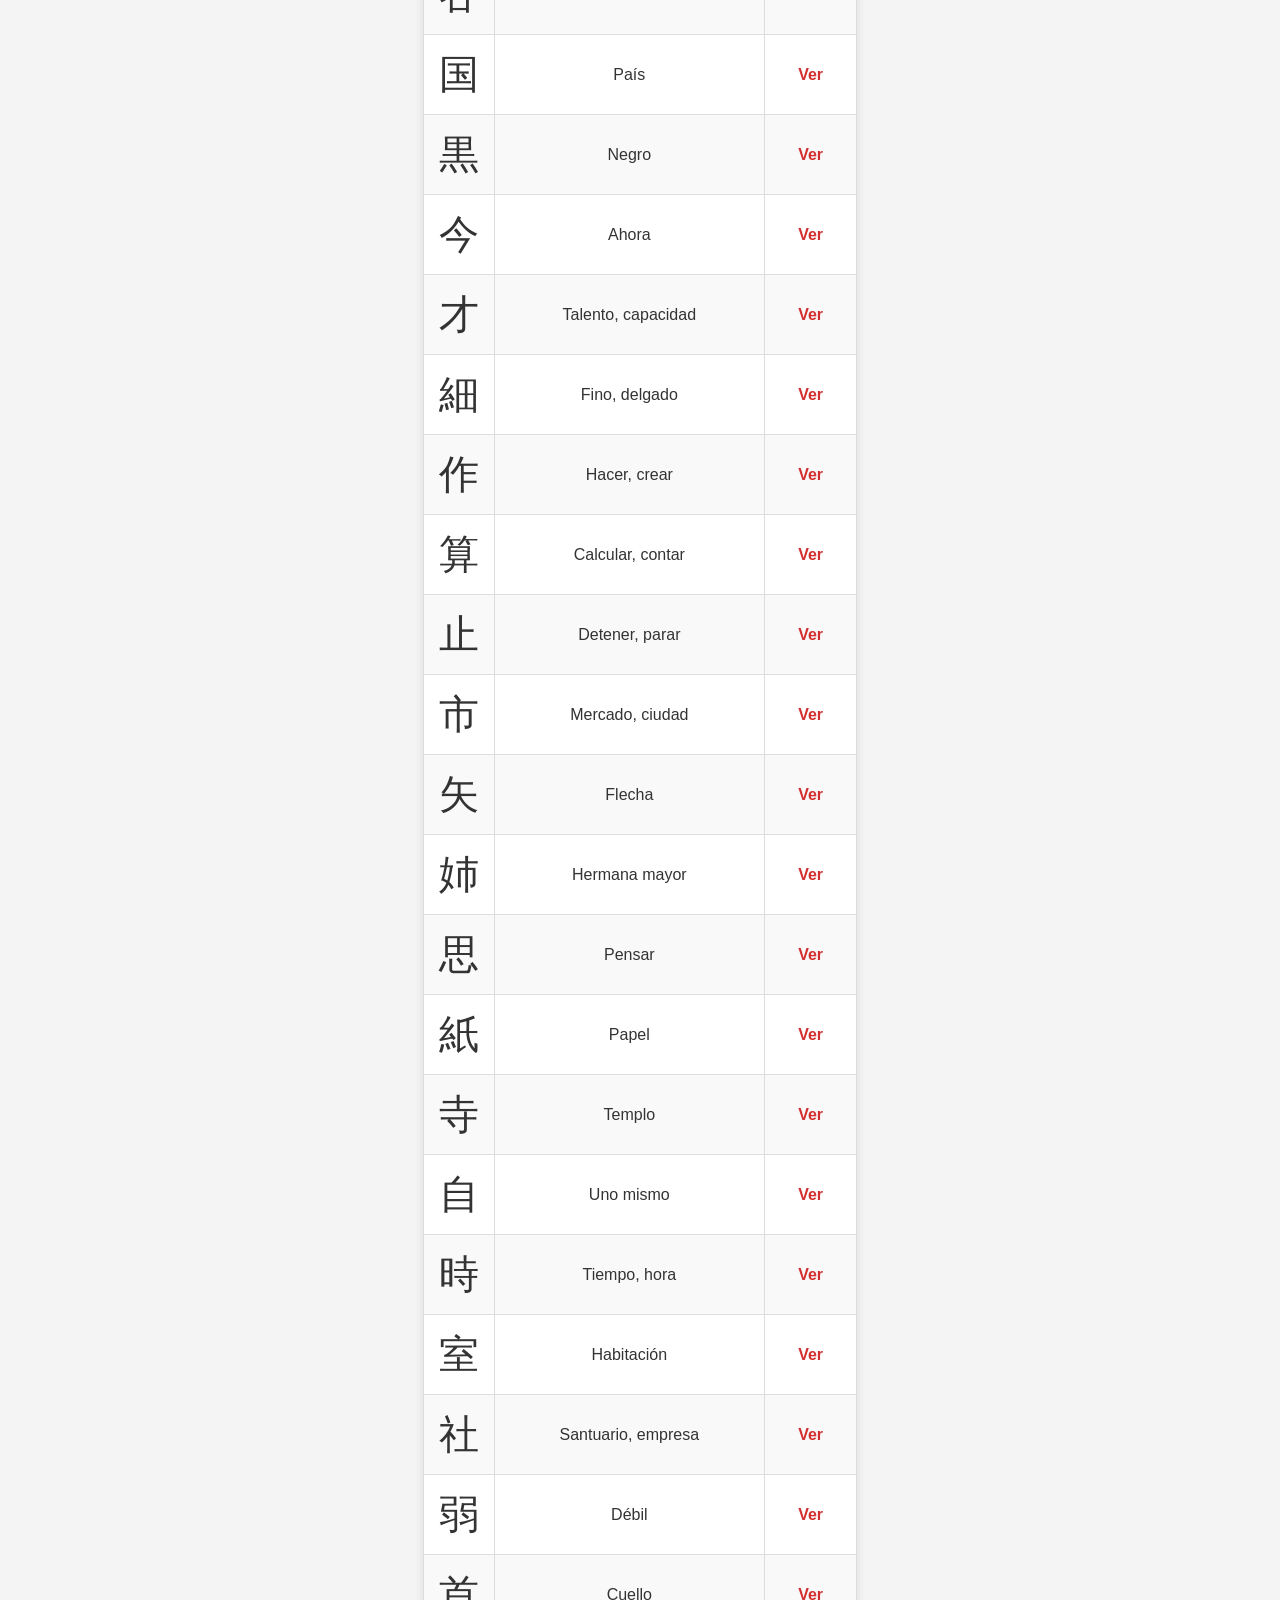
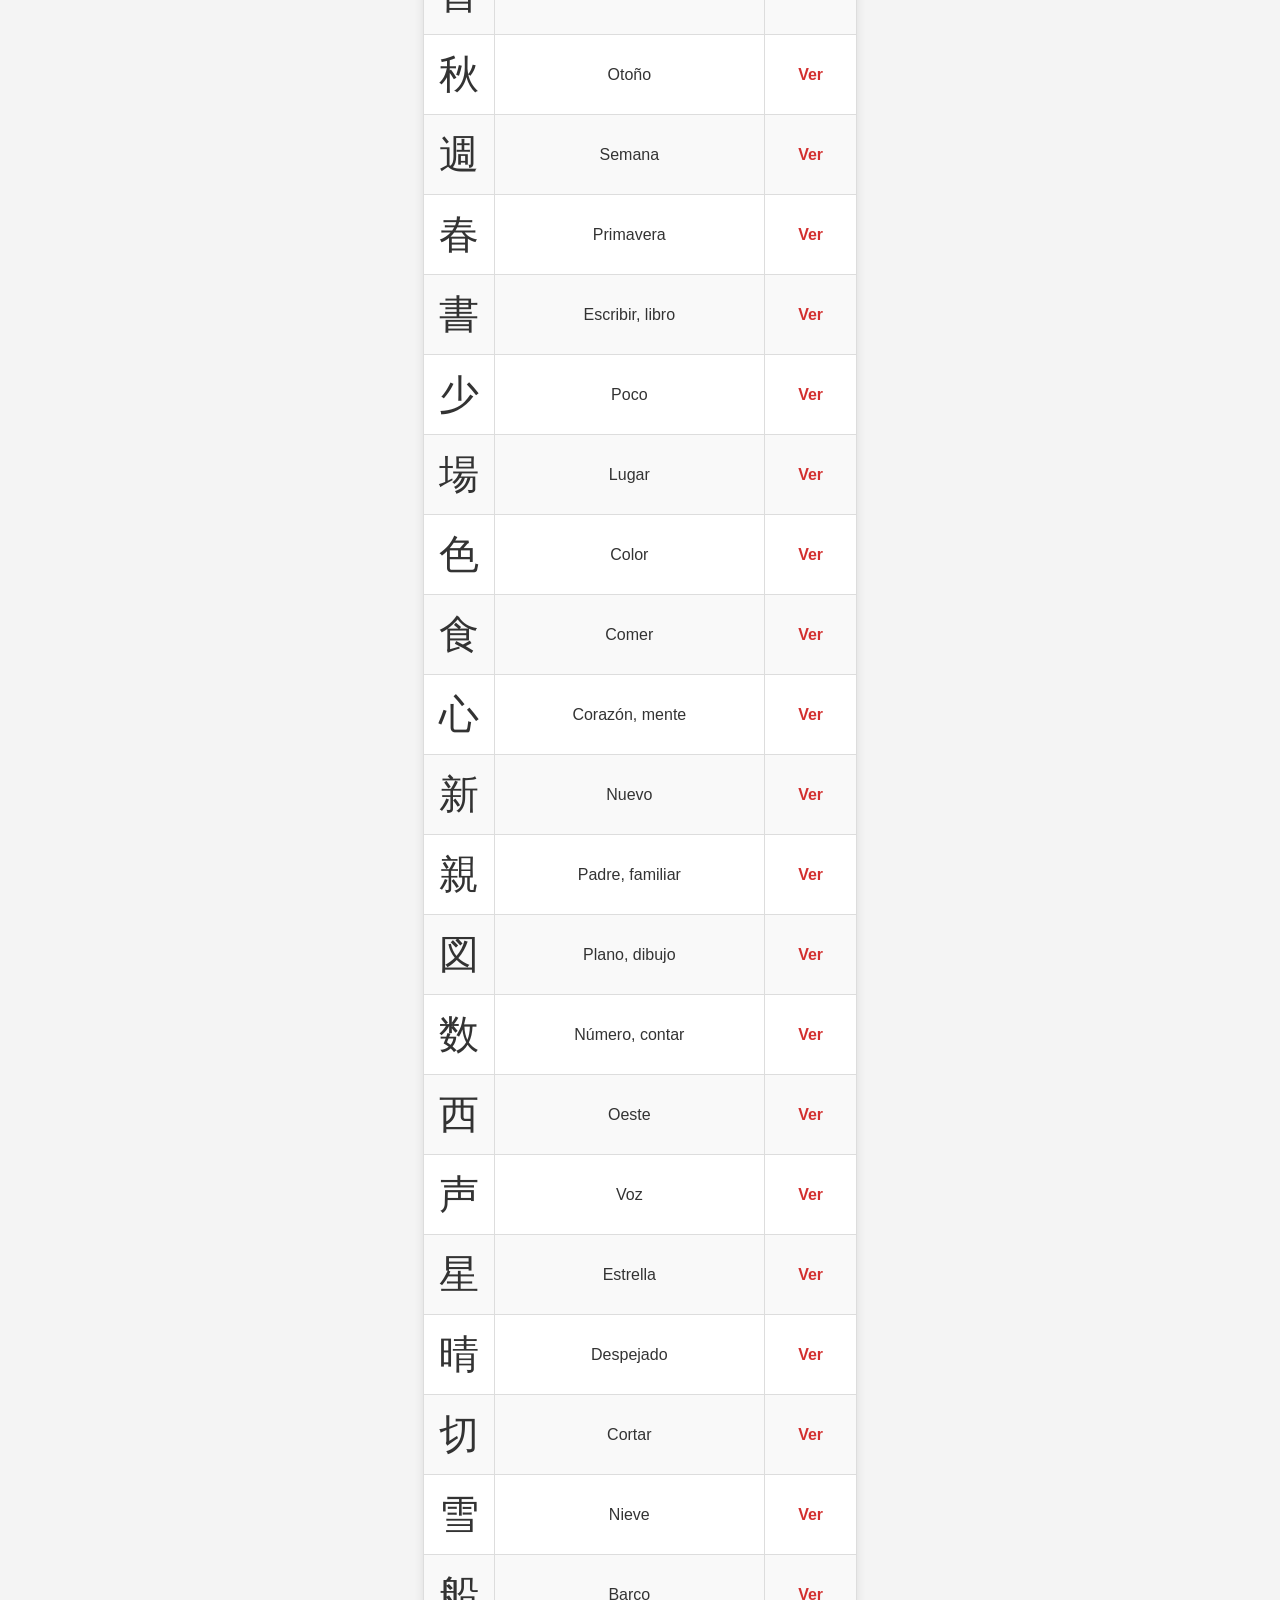
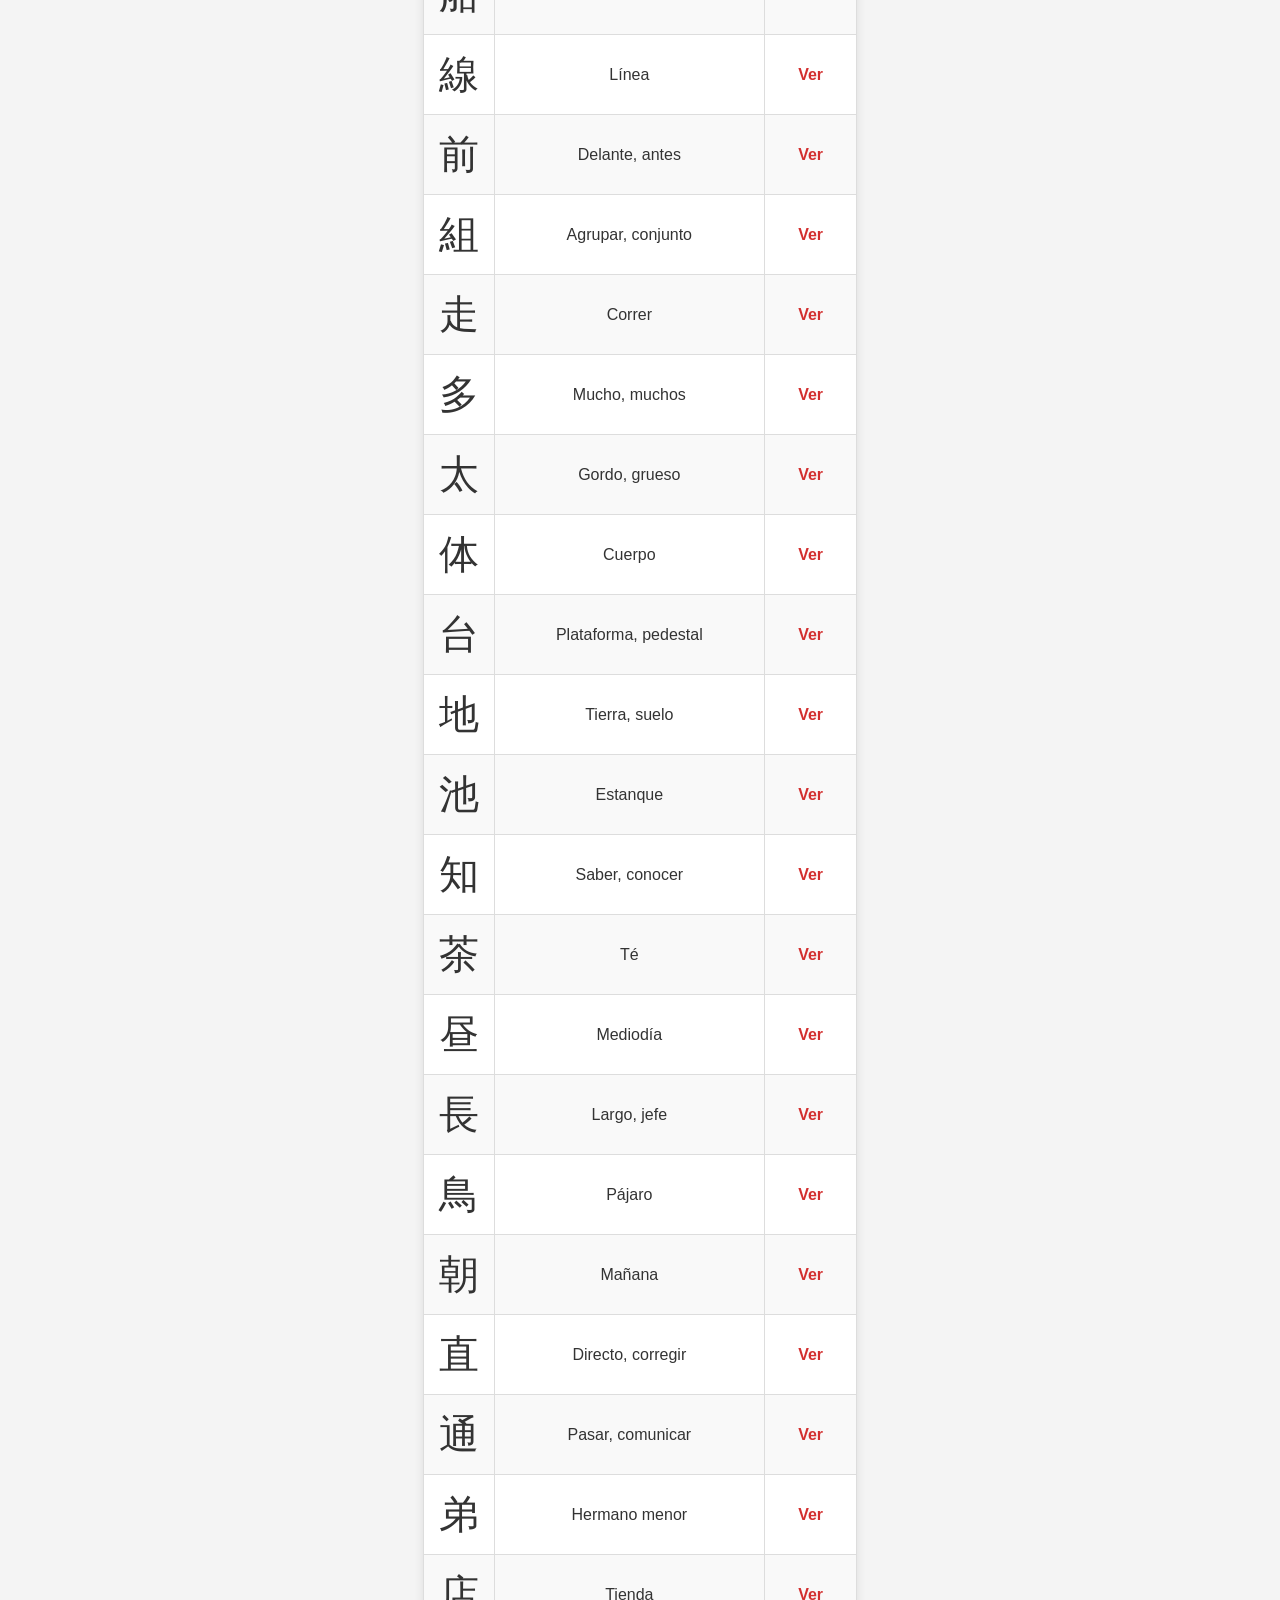
<file: kanji.html>
<!DOCTYPE html>
<html lang="es">
<head>
    <meta charset="UTF-8">
    <meta name="viewport" content="width=device-width, initial-scale=1.0">
    <meta name="description" content="Lista de Kanji - Aprender Japonés">
    <meta name="keywords" content="kanji, japonés, aprender japonés, escritura japonesa">
    <meta name="author" content="Daniel">
    <title>Kanji - Aprende Japonés</title>
    <link rel="stylesheet" href="css/estilos.css">
</head>
<body>
    <header>
        <h1>Kanji - 漢字</h1>
        <button class="mobile-menu-toggle" aria-label="Abrir menú">☰</button>
        <nav>
            <ul id="nav-menu">
                <li><a href="index.html">Inicio</a></li>
                <li><a href="hiragana.html">Hiragana</a></li>
                <li><a href="katakana.html">Katakana</a></li>
                <li><a href="kanji.html" class="active">Kanji</a></li>
                <li><a href="contacto.html">Contacto</a></li>
            </ul>
        </nav>
    </header>

    <main id="main-content">
        <!-- Las tablas se generarán dinámicamente con JS -->
    </main>

    <footer>
        <p>© 2025 Aprende Japonés. Todos los derechos reservados.</p>
    </footer>
    <script src="js/main.js"></script>
    <script src="js/kanji.js"></script>
</body>
</html>
</file>
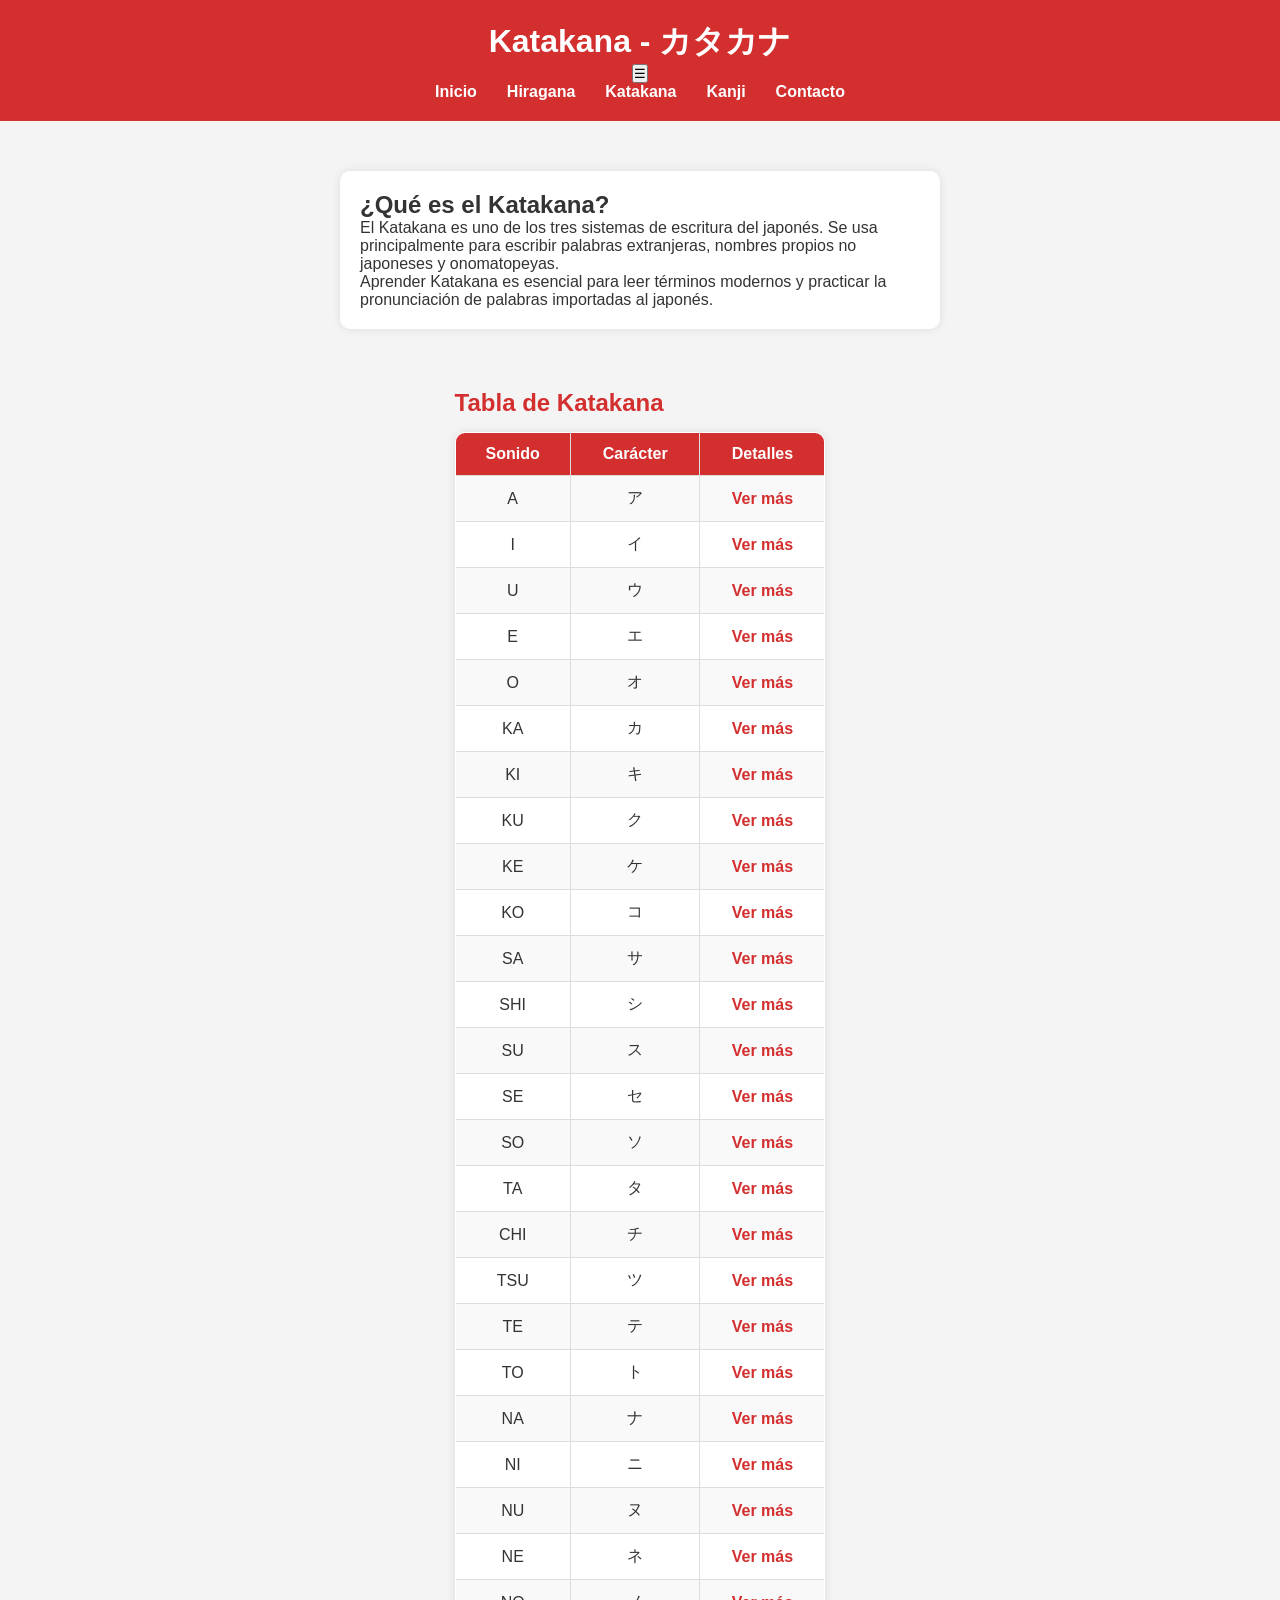
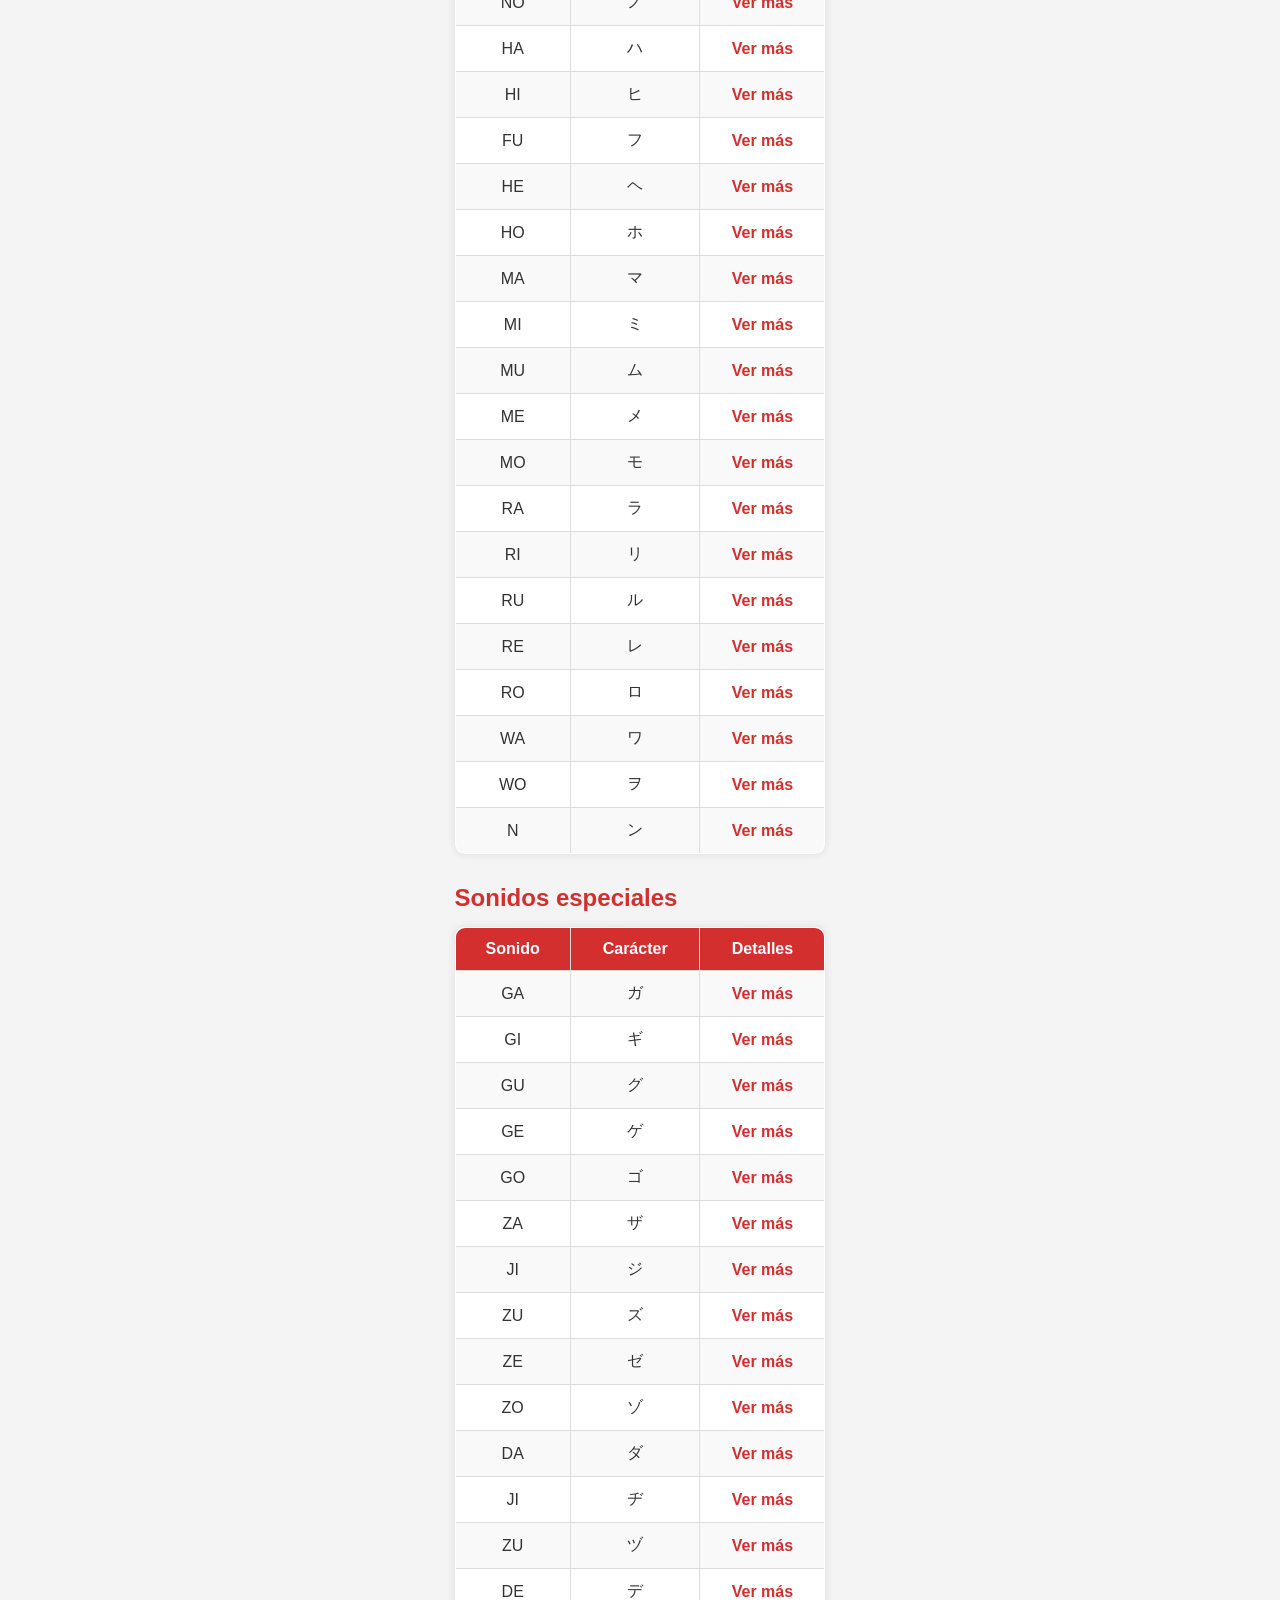
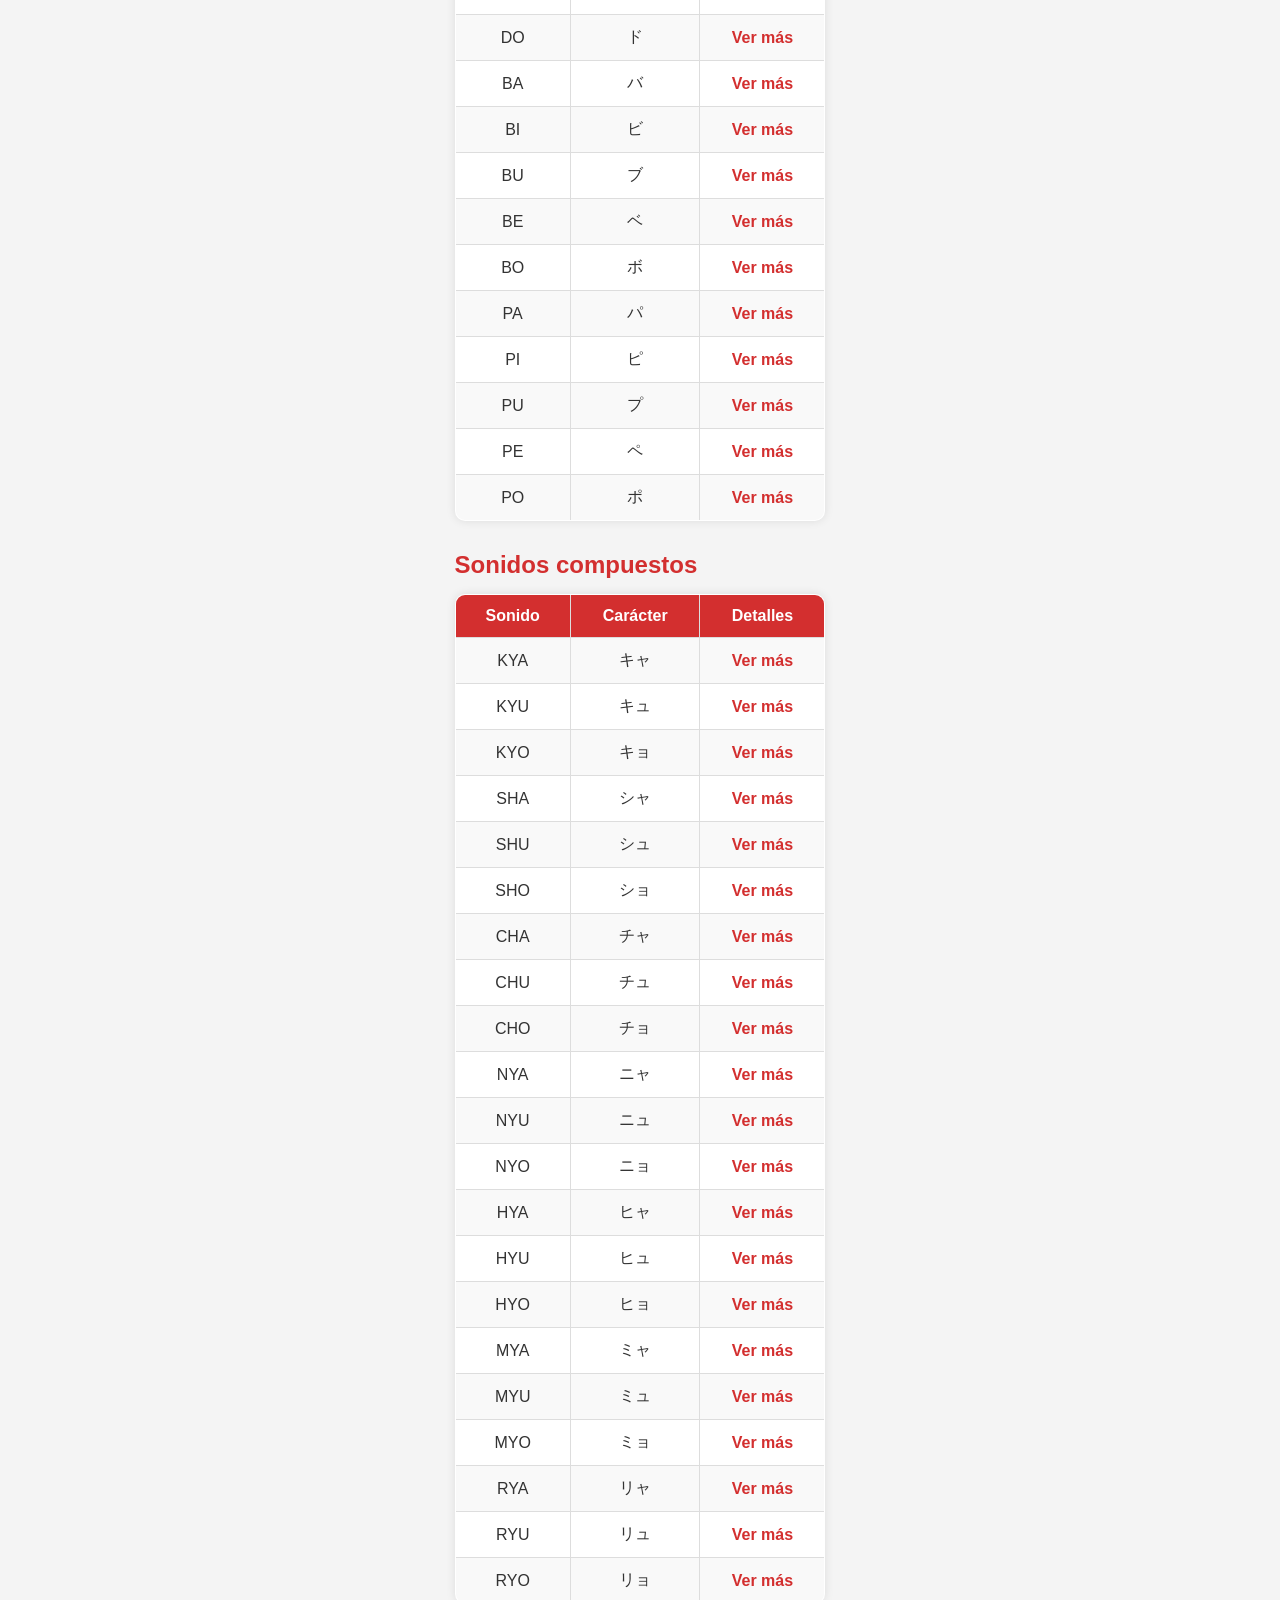
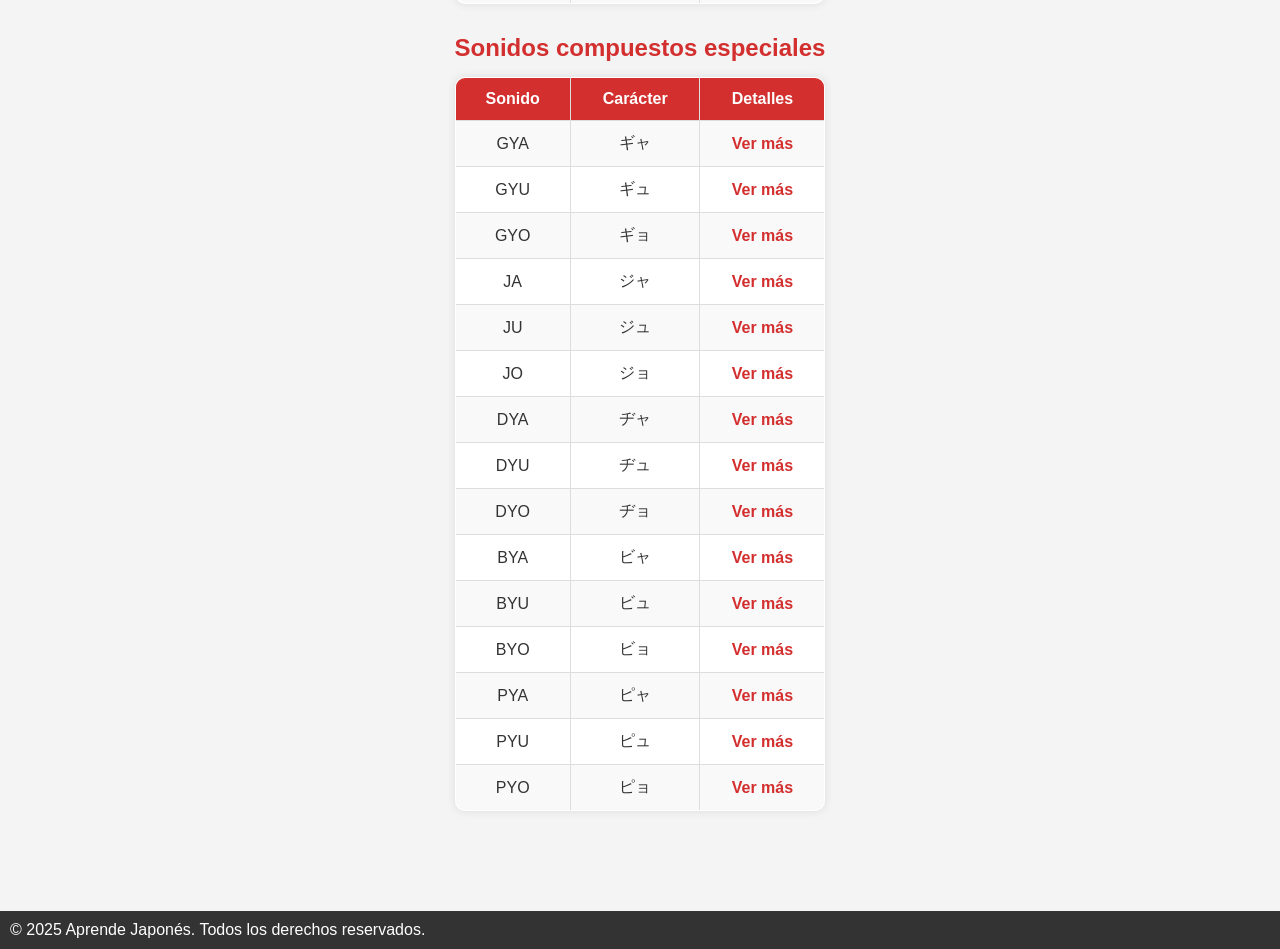
<file: katakana.html>
<!DOCTYPE html>
<html lang="es">
<head>
    <meta charset="UTF-8">
    <meta name="viewport" content="width=device-width, initial-scale=1.0">
    <meta name="description" content="Aprende Katakana - Alfabeto básico del japonés">
    <meta name="keywords" content="katakana, japonés, aprender japonés, escritura japonesa">
    <meta name="author" content="Daniel">
    <title>Katakana - Aprende Japonés</title>
    <link rel="stylesheet" href="css/estilos.css">
</head>
<body>
    <header>
        <h1>Katakana - カタカナ</h1>
        <button class="mobile-menu-toggle" aria-label="Abrir menú">☰</button>
        <nav>
            <ul id="nav-menu">
                <li><a href="index.html">Inicio</a></li>
                <li><a href="hiragana.html">Hiragana</a></li>
                <li><a href="katakana.html" class="active">Katakana</a></li>
                <li><a href="kanji.html">Kanji</a></li>
                <li><a href="contacto.html">Contacto</a></li>
            </ul>
        </nav>
    </header>

    <main>
        <section class="intro">
            <h2>¿Qué es el Katakana?</h2>
            <p>El Katakana es uno de los tres sistemas de escritura del japonés. Se usa principalmente para escribir palabras extranjeras, nombres propios no japoneses y onomatopeyas.</p>
            <p>Aprender Katakana es esencial para leer términos modernos y practicar la pronunciación de palabras importadas al japonés.</p>
        </section>

        <section class="tabla-katakana">
            <h2>Tabla de Katakana</h2>
            <table border="1">
                <tr>
                    <th>Sonido</th> <th>Carácter</th> <th>Detalles</th>
                </tr>
                <!-- Grupo A -->
                <tr><td>A</td> <td>ア</td> <td><a href="detalle-katakana.html?k=a">Ver más</a></td></tr>
                <tr><td>I</td> <td>イ</td> <td><a href="detalle-katakana.html?k=i">Ver más</a></td></tr>
                <tr><td>U</td> <td>ウ</td> <td><a href="detalle-katakana.html?k=u">Ver más</a></td></tr>
                <tr><td>E</td> <td>エ</td> <td><a href="detalle-katakana.html?k=e">Ver más</a></td></tr>
                <tr><td>O</td> <td>オ</td> <td><a href="detalle-katakana.html?k=o">Ver más</a></td></tr>
            
                <!-- Grupo KA -->
                <tr><td>KA</td> <td>カ</td> <td><a href="detalle-katakana.html?k=ka">Ver más</a></td></tr>
                <tr><td>KI</td> <td>キ</td> <td><a href="detalle-katakana.html?k=ki">Ver más</a></td></tr>
                <tr><td>KU</td> <td>ク</td> <td><a href="detalle-katakana.html?k=ku">Ver más</a></td></tr>
                <tr><td>KE</td> <td>ケ</td> <td><a href="detalle-katakana.html?k=ke">Ver más</a></td></tr>
                <tr><td>KO</td> <td>コ</td> <td><a href="detalle-katakana.html?k=ko">Ver más</a></td></tr>
            
                <!-- Grupo SA -->
                <tr><td>SA</td> <td>サ</td> <td><a href="detalle-katakana.html?k=sa">Ver más</a></td></tr>
                <tr><td>SHI</td> <td>シ</td> <td><a href="detalle-katakana.html?k=shi">Ver más</a></td></tr>
                <tr><td>SU</td> <td>ス</td> <td><a href="detalle-katakana.html?k=su">Ver más</a></td></tr>
                <tr><td>SE</td> <td>セ</td> <td><a href="detalle-katakana.html?k=se">Ver más</a></td></tr>
                <tr><td>SO</td> <td>ソ</td> <td><a href="detalle-katakana.html?k=so">Ver más</a></td></tr>
            
                <!-- Grupo TA -->
                <tr><td>TA</td> <td>タ</td> <td><a href="detalle-katakana.html?k=ta">Ver más</a></td></tr>
                <tr><td>CHI</td> <td>チ</td> <td><a href="detalle-katakana.html?k=chi">Ver más</a></td></tr>
                <tr><td>TSU</td> <td>ツ</td> <td><a href="detalle-katakana.html?k=tsu">Ver más</a></td></tr>
                <tr><td>TE</td> <td>テ</td> <td><a href="detalle-katakana.html?k=te">Ver más</a></td></tr>
                <tr><td>TO</td> <td>ト</td> <td><a href="detalle-katakana.html?k=to">Ver más</a></td></tr>
            
                <!-- Grupo NA -->
                <tr><td>NA</td> <td>ナ</td> <td><a href="detalle-katakana.html?k=na">Ver más</a></td></tr>
                <tr><td>NI</td> <td>ニ</td> <td><a href="detalle-katakana.html?k=ni">Ver más</a></td></tr>
                <tr><td>NU</td> <td>ヌ</td> <td><a href="detalle-katakana.html?k=nu">Ver más</a></td></tr>
                <tr><td>NE</td> <td>ネ</td> <td><a href="detalle-katakana.html?k=ne">Ver más</a></td></tr>
                <tr><td>NO</td> <td>ノ</td> <td><a href="detalle-katakana.html?k=no">Ver más</a></td></tr>
            
                <!-- Grupo HA -->
                <tr><td>HA</td> <td>ハ</td> <td><a href="detalle-katakana.html?k=ha">Ver más</a></td></tr>
                <tr><td>HI</td> <td>ヒ</td> <td><a href="detalle-katakana.html?k=hi">Ver más</a></td></tr>
                <tr><td>FU</td> <td>フ</td> <td><a href="detalle-katakana.html?k=fu">Ver más</a></td></tr>
                <tr><td>HE</td> <td>ヘ</td> <td><a href="detalle-katakana.html?k=he">Ver más</a></td></tr>
                <tr><td>HO</td> <td>ホ</td> <td><a href="detalle-katakana.html?k=ho">Ver más</a></td></tr>
            
                <!-- Grupo MA -->
                <tr><td>MA</td> <td>マ</td> <td><a href="detalle-katakana.html?k=ma">Ver más</a></td></tr>
                <tr><td>MI</td> <td>ミ</td> <td><a href="detalle-katakana.html?k=mi">Ver más</a></td></tr>
                <tr><td>MU</td> <td>ム</td> <td><a href="detalle-katakana.html?k=mu">Ver más</a></td></tr>
                <tr><td>ME</td> <td>メ</td> <td><a href="detalle-katakana.html?k=me">Ver más</a></td></tr>
                <tr><td>MO</td> <td>モ</td> <td><a href="detalle-katakana.html?k=mo">Ver más</a></td></tr>
            
                <!-- Grupo RA -->
                <tr><td>RA</td> <td>ラ</td> <td><a href="detalle-katakana.html?k=ra">Ver más</a></td></tr>
                <tr><td>RI</td> <td>リ</td> <td><a href="detalle-katakana.html?k=ri">Ver más</a></td></tr>
                <tr><td>RU</td> <td>ル</td> <td><a href="detalle-katakana.html?k=ru">Ver más</a></td></tr>
                <tr><td>RE</td> <td>レ</td> <td><a href="detalle-katakana.html?k=re">Ver más</a></td></tr>
                <tr><td>RO</td> <td>ロ</td> <td><a href="detalle-katakana.html?k=ro">Ver más</a></td></tr>
            
                <!-- Grupo WA y N -->
                <tr><td>WA</td> <td>ワ</td> <td><a href="detalle-katakana.html?k=wa">Ver más</a></td></tr>
                <tr><td>WO</td> <td>ヲ</td> <td><a href="detalle-katakana.html?k=wo">Ver más</a></td></tr>
                <tr><td>N</td> <td>ン</td> <td><a href="detalle-katakana.html?k=n">Ver más</a></td></tr>
            </table>

            <h2>Sonidos especiales</h2>

            <table border="1">
                <tr>
                    <th>Sonido</th> <th>Carácter</th> <th>Detalles</th>
                </tr>
            
                <!-- Grupo GA -->
                <tr><td>GA</td> <td>ガ</td> <td><a href="detalle-katakana.html?k=ga">Ver más</a></td></tr>
                <tr><td>GI</td> <td>ギ</td> <td><a href="detalle-katakana.html?k=gi">Ver más</a></td></tr>
                <tr><td>GU</td> <td>グ</td> <td><a href="detalle-katakana.html?k=gu">Ver más</a></td></tr>
                <tr><td>GE</td> <td>ゲ</td> <td><a href="detalle-katakana.html?k=ge">Ver más</a></td></tr>
                <tr><td>GO</td> <td>ゴ</td> <td><a href="detalle-katakana.html?k=go">Ver más</a></td></tr>
            
                <!-- Grupo ZA -->
                <tr><td>ZA</td> <td>ザ</td> <td><a href="detalle-katakana.html?k=za">Ver más</a></td></tr>
                <tr><td>JI</td> <td>ジ</td> <td><a href="detalle-katakana.html?k=ji">Ver más</a></td></tr>
                <tr><td>ZU</td> <td>ズ</td> <td><a href="detalle-katakana.html?k=zu">Ver más</a></td></tr>
                <tr><td>ZE</td> <td>ゼ</td> <td><a href="detalle-katakana.html?k=ze">Ver más</a></td></tr>
                <tr><td>ZO</td> <td>ゾ</td> <td><a href="detalle-katakana.html?k=zo">Ver más</a></td></tr>
            
                <!-- Grupo DA -->
                <tr><td>DA</td> <td>ダ</td> <td><a href="detalle-katakana.html?k=da">Ver más</a></td></tr>
                <tr><td>JI</td> <td>ヂ</td> <td><a href="detalle-katakana.html?k=di">Ver más</a></td></tr>
                <tr><td>ZU</td> <td>ヅ</td> <td><a href="detalle-katakana.html?k=du">Ver más</a></td></tr>
                <tr><td>DE</td> <td>デ</td> <td><a href="detalle-katakana.html?k=de">Ver más</a></td></tr>
                <tr><td>DO</td> <td>ド</td> <td><a href="detalle-katakana.html?k=do">Ver más</a></td></tr>
            
                <!-- Grupo BA -->
                <tr><td>BA</td> <td>バ</td> <td><a href="detalle-katakana.html?k=ba">Ver más</a></td></tr>
                <tr><td>BI</td> <td>ビ</td> <td><a href="detalle-katakana.html?k=bi">Ver más</a></td></tr>
                <tr><td>BU</td> <td>ブ</td> <td><a href="detalle-katakana.html?k=bu">Ver más</a></td></tr>
                <tr><td>BE</td> <td>ベ</td> <td><a href="detalle-katakana.html?k=be">Ver más</a></td></tr>
                <tr><td>BO</td> <td>ボ</td> <td><a href="detalle-katakana.html?k=bo">Ver más</a></td></tr>
            
                <!-- Grupo PA (Handakuten) -->
                <tr><td>PA</td> <td>パ</td> <td><a href="detalle-katakana.html?k=pa">Ver más</a></td></tr>
                <tr><td>PI</td> <td>ピ</td> <td><a href="detalle-katakana.html?k=pi">Ver más</a></td></tr>
                <tr><td>PU</td> <td>プ</td> <td><a href="detalle-katakana.html?k=pu">Ver más</a></td></tr>
                <tr><td>PE</td> <td>ペ</td> <td><a href="detalle-katakana.html?k=pe">Ver más</a></td></tr>
                <tr><td>PO</td> <td>ポ</td> <td><a href="detalle-katakana.html?k=po">Ver más</a></td></tr>
            </table>

            <h2>Sonidos compuestos</h2>

            <table border="1">
                <tr>
                    <th>Sonido</th> <th>Carácter</th> <th>Detalles</th>
                </tr>
            
                <!-- Grupo K -->
                <tr>
                    <td>KYA</td> <td>キャ</td> <td><a href="detalle-katakana.html?k=kya">Ver más</a></td>
                </tr>
                <tr>
                    <td>KYU</td> <td>キュ</td> <td><a href="detalle-katakana.html?k=kyu">Ver más</a></td>
                </tr>
                <tr>
                    <td>KYO</td> <td>キョ</td> <td><a href="detalle-katakana.html?k=kyo">Ver más</a></td>
                </tr>
            
                <!-- Grupo S -->
                <tr>
                    <td>SHA</td> <td>シャ</td> <td><a href="detalle-katakana.html?k=sha">Ver más</a></td>
                </tr>
                <tr>
                    <td>SHU</td> <td>シュ</td> <td><a href="detalle-katakana.html?k=shu">Ver más</a></td>
                </tr>
                <tr>
                    <td>SHO</td> <td>ショ</td> <td><a href="detalle-katakana.html?k=sho">Ver más</a></td>
                </tr>
            
                <!-- Grupo T -->
                <tr>
                    <td>CHA</td> <td>チャ</td> <td><a href="detalle-katakana.html?k=cha">Ver más</a></td>
                </tr>
                <tr>
                    <td>CHU</td> <td>チュ</td> <td><a href="detalle-katakana.html?k=chu">Ver más</a></td>
                </tr>
                <tr>
                    <td>CHO</td> <td>チョ</td> <td><a href="detalle-katakana.html?k=cho">Ver más</a></td>
                </tr>
            
                <!-- Grupo N -->
                <tr>
                    <td>NYA</td> <td>ニャ</td> <td><a href="detalle-katakana.html?k=nya">Ver más</a></td>
                </tr>
                <tr>
                    <td>NYU</td> <td>ニュ</td> <td><a href="detalle-katakana.html?k=nyu">Ver más</a></td>
                </tr>
                <tr>
                    <td>NYO</td> <td>ニョ</td> <td><a href="detalle-katakana.html?k=nyo">Ver más</a></td>
                </tr>
            
                <!-- Grupo H -->
                <tr>
                    <td>HYA</td> <td>ヒャ</td> <td><a href="detalle-katakana.html?k=hya">Ver más</a></td>
                </tr>
                <tr>
                    <td>HYU</td> <td>ヒュ</td> <td><a href="detalle-katakana.html?k=hyu">Ver más</a></td>
                </tr>
                <tr>
                    <td>HYO</td> <td>ヒョ</td> <td><a href="detalle-katakana.html?k=hyo">Ver más</a></td>
                </tr>
            
                <!-- Grupo M -->
                <tr>
                    <td>MYA</td> <td>ミャ</td> <td><a href="detalle-katakana.html?k=mya">Ver más</a></td>
                </tr>
                <tr>
                    <td>MYU</td> <td>ミュ</td> <td><a href="detalle-katakana.html?k=myu">Ver más</a></td>
                </tr>
                <tr>
                    <td>MYO</td> <td>ミョ</td> <td><a href="detalle-katakana.html?k=myo">Ver más</a></td>
                </tr>
            
                <!-- Grupo R -->
                <tr>
                    <td>RYA</td> <td>リャ</td> <td><a href="detalle-katakana.html?k=rya">Ver más</a></td>
                </tr>
                <tr>
                    <td>RYU</td> <td>リュ</td> <td><a href="detalle-katakana.html?k=ryu">Ver más</a></td>
                </tr>
                <tr>
                    <td>RYO</td> <td>リョ</td> <td><a href="detalle-katakana.html?k=ryo">Ver más</a></td>
                </tr>
            </table>

            <h2>Sonidos compuestos especiales</h2>

            <table border="1">
                <tr>
                    <th>Sonido</th> <th>Carácter</th> <th>Detalles</th>
                </tr>
            
                <!-- Grupo G (GA) -->
                <tr>
                    <td>GYA</td> <td>ギャ</td> <td><a href="detalle-katakana.html?k=gya">Ver más</a></td>
                </tr>
                <tr>
                    <td>GYU</td> <td>ギュ</td> <td><a href="detalle-katakana.html?k=gyu">Ver más</a></td>
                </tr>
                <tr>
                    <td>GYO</td> <td>ギョ</td> <td><a href="detalle-katakana.html?k=gyo">Ver más</a></td>
                </tr>
            
                <!-- Grupo Z (ZA) -->
                <tr>
                    <td>JA</td> <td>ジャ</td> <td><a href="detalle-katakana.html?k=ja">Ver más</a></td>
                </tr>
                <tr>
                    <td>JU</td> <td>ジュ</td> <td><a href="detalle-katakana.html?k=ju">Ver más</a></td>
                </tr>
                <tr>
                    <td>JO</td> <td>ジョ</td> <td><a href="detalle-katakana.html?k=jo">Ver más</a></td>
                </tr>
            
                <!-- Grupo D (DA) -->
                <tr>
                    <td>DYA</td> <td>ヂャ</td> <td><a href="detalle-katakana.html?k=dya">Ver más</a></td>
                </tr>
                <tr>
                    <td>DYU</td> <td>ヂュ</td> <td><a href="detalle-katakana.html?k=dyu">Ver más</a></td>
                </tr>
                <tr>
                    <td>DYO</td> <td>ヂョ</td> <td><a href="detalle-katakana.html?k=dyo">Ver más</a></td>
                </tr>
            
                <!-- Grupo B (BA) -->
                <tr>
                    <td>BYA</td> <td>ビャ</td> <td><a href="detalle-katakana.html?k=bya">Ver más</a></td>
                </tr>
                <tr>
                    <td>BYU</td> <td>ビュ</td> <td><a href="detalle-katakana.html?k=byu">Ver más</a></td>
                </tr>
                <tr>
                    <td>BYO</td> <td>ビョ</td> <td><a href="detalle-katakana.html?k=byo">Ver más</a></td>
                </tr>
            
                <!-- Grupo P (PA - Handakuten) -->
                <tr>
                    <td>PYA</td> <td>ピャ</td> <td><a href="detalle-katakana.html?k=pya">Ver más</a></td>
                </tr>
                <tr>
                    <td>PYU</td> <td>ピュ</td> <td><a href="detalle-katakana.html?k=pyu">Ver más</a></td>
                </tr>
                <tr>
                    <td>PYO</td> <td>ピョ</td> <td><a href="detalle-katakana.html?k=pyo">Ver más</a></td>
                </tr>
            </table>
        </section>
    </main>

    <footer>
        <p>© 2025 Aprende Japonés. Todos los derechos reservados.</p>
    </footer>
    <script src="js/main.js"></script>
</body>
</html>
</file>
<file: css/estilos.css>
/* Reset básico */
* {
    margin: 0;
    padding: 0;
    box-sizing: border-box;
    font-family: Arial, sans-serif;
}

body {
    background-color: #f4f4f4;
    color: #333;
    display: flex;
    flex-direction: column;
    align-items: center;
    min-height: 100vh;
}

/* Asegurar que las listas no hereden centrado */
ul {
    text-align: left;
    list-style: none; /* Eliminar los puntos predeterminados */
}

/* Header */
header {
    background-color: #d32f2f;
    color: white;
    padding: 20px;
    width: 100%;
}

nav ul {
    list-style: none;
    padding: 0;
}

nav ul li {
    display: inline;
    margin: 0 15px;
}

nav ul li a {
    color: white;
    text-decoration: none;
    font-weight: bold;
}

nav ul li a:hover {
    text-decoration: underline;
}

/* Estilos para las secciones de beneficios y cómo estudiar */
.beneficios, .como-estudiar {
    margin: 30px auto;
    max-width: 600px;
    background: white;
    padding: 20px;
    border-radius: 10px;
    box-shadow: 0px 0px 10px rgba(0, 0, 0, 0.1);
}

.beneficios h2, .como-estudiar h2 {
    color: #d32f2f;
    margin-bottom: 20px;
    font-size: 1.5em;
    text-align: center;
}

.beneficios p, .como-estudiar p {
    margin-bottom: 15px;
    font-size: 1.1em;
    color: #333;
    text-align: center;
}

.beneficios ul, .como-estudiar ul {
    list-style: none;
    padding: 0;
}

.beneficios ul li, .como-estudiar ul li {
    display: flex;
    align-items: center; /* Centrar verticalmente */
    background: #f9f9f9;
    margin: 10px 0;
    padding: 10px 15px;
    border-radius: 8px;
    transition: background 0.3s;
    font-size: 1.1em;
    color: #333;
    max-width: 100%;
    box-sizing: border-box; 
    overflow-wrap: break-word;
}

.beneficios ul li:hover, .como-estudiar ul li:hover {
    background: #ffebee;
}

/* Estilo para los emojis como íconos */
.beneficios ul li::before, .como-estudiar ul li::before {
    content: attr(data-icon);
    font-size: 1.3em;
    margin-right: 12px;
    line-height: 1;
    display: inline-block;
}

/* Ajustar el texto para que no se divida a menos que sea necesario */
.beneficios ul li span, .como-estudiar ul li span {
    flex: 1;
    text-align: left;
    white-space: normal;
    line-height: 1.4;
    max-width: 100%; /* Asegura que el texto no expanda más allá del contenedor */
    overflow-wrap: break-word; /* Rompe palabras largas */
}

/* Envolver el texto en un span para controlar su comportamiento */
.beneficios ul li, .como-estudiar ul li {
    display: flex;
    align-items: center;
}

/* Ajustar responsividad */
@media (max-width: 600px) {
    .beneficios, .como-estudiar {
        padding: 15px;
        max-width: 100%;
        width: 100%; /* Asegura que ocupen el mismo ancho en pantallas pequeñas */
    }

    .beneficios h2, .como-estudiar h2 {
        font-size: 1.3em;
    }

    .beneficios ul li, .como-estudiar ul li {
        font-size: 1em;
        padding: 8px 12px;
    }

    .beneficios ul li::before, .como-estudiar ul li::before {
        margin-right: 10px;
        font-size: 1.2em;
    }
}

/* Main */
main {
    padding: 20px;
    flex: 1;
    display: flex;
    flex-direction: column;
    align-items: center;
    width: 100%;
}

.intro {
    margin: 30px auto;
    max-width: 600px;
    background: white;
    padding: 20px;
    border-radius: 10px;
    box-shadow: 0px 0px 10px rgba(0, 0, 0, 0.1);
}

.btn {
    display: inline-block;
    background: #d32f2f;
    color: white;
    padding: 10px 20px;
    text-decoration: none;
    border-radius: 5px;
    margin-top: 10px;
    transition: background 0.3s;
}

.btn:hover {
    background: #a12323;
}

/* Resto del CSS (video, detalle, tablas, footer, etc.) permanece igual */
.video iframe {
    margin-top: 20px;
    border-radius: 10px;
}

/* Detalle de Kanji */
.detalle {
    text-align: center;
    background-color: #fff;
    padding: 20px;
    border-radius: 10px;
    box-shadow: 0 2px 5px rgba(0, 0, 0, 0.1);
    max-width: 600px;
    width: 100%;
    margin: 20px auto;
}

.detalle h2 {
    color: #d32f2f;
    margin-bottom: 15px;
}

.detalle p {
    margin: 10px 0;
    font-size: 1.1em;
}

.detalle p strong {
    color: #d32f2f;
}

#drawing-canvas {
    border: 1px solid #ccc;
    display: block;
    margin: 20px auto;
    background-color: #fff;
    border-radius: 5px;
}

.detalle button {
    margin: 5px;
    padding: 10px 20px;
    font-size: 16px;
    font-weight: bold;
    border: none;
    border-radius: 5px;
    cursor: pointer;
    transition: background-color 0.3s, transform 0.1s;
}

.detalle button:nth-child(1) { /* Limpiar */
    background-color: #ff4d4d;
    color: white;
}

.detalle button:nth-child(2) { /* Validar */
    background-color: #4caf50;
    color: white;
}

.detalle button:nth-child(3) { /* Grosor */
    background-color: #2196f3;
    color: white;
}

.detalle button:hover {
    transform: scale(1.05);
}

.detalle button:active {
    transform: scale(0.95);
}

/* Estilos para tablas de Hiragana, Katakana y Kanji */
.tabla-hiragana, .tabla-katakana, .tabla-kanji {
    margin: 30px auto;
    max-width: 800px;
}

.tabla-hiragana h2, .tabla-katakana h2, .tabla-kanji h2 {
    color: #d32f2f;
    margin-bottom: 15px;
    font-size: 1.5em;
}

.tabla-hiragana table, .tabla-katakana table, .tabla-kanji table {
    width: 100%;
    max-width: 800px;
    margin: 0 auto 30px auto;
    background: white;
    border-collapse: collapse;
    border-radius: 10px;
    box-shadow: 0px 0px 10px rgba(0, 0, 0, 0.1);
    overflow: hidden;
}

.tabla-hiragana th, .tabla-katakana th, .tabla-kanji th,
.tabla-hiragana td, .tabla-katakana td, .tabla-kanji td {
    padding: 12px 15px;
    text-align: center;
    border: 1px solid #ddd;
}

.tabla-hiragana th, .tabla-katakana th, .tabla-kanji th {
    background-color: #d32f2f;
    color: white;
    font-weight: bold;
}

.tabla-hiragana td, .tabla-katakana td, .tabla-kanji td {
    color: #333;
}

.tabla-hiragana tr:nth-child(even), .tabla-katakana tr:nth-child(even), .tabla-kanji tr:nth-child(even) {
    background-color: #f9f9f9;
}

.tabla-hiragana tr:hover, .tabla-katakana tr:hover, .tabla-kanji tr:hover {
    background-color: #ffebee;
    transition: background-color 0.3s;
}

.tabla-hiragana a, .tabla-katakana a, .tabla-kanji a {
    color: #d32f2f;
    text-decoration: none;
    font-weight: bold;
}

.tabla-hiragana a:hover, .tabla-katakana a:hover, .tabla-kanji a:hover {
    color: #a12323;
    text-decoration: underline;
}

/* Tamaño grande para caracteres */
.hiragana-big, .katakana-big, .kanji-big {
    font-size: 2.5em;
    font-family: 'Arial', sans-serif;
}

/* Footer */
footer {
    background: #333;
    color: white;
    padding: 10px;
    width: 100%;
    margin-top: 20px;
}

/* Responsividad */
@media (max-width: 600px) {
    .tabla-hiragana table, .tabla-katakana table, .tabla-kanji table {
        font-size: 0.9em;
    }

    .tabla-hiragana th, .tabla-katakana th, .tabla-kanji th,
    .tabla-hiragana td, .tabla-katakana td, .tabla-kanji td {
        padding: 8px 10px;
    }

    .detalle {
        padding: 15px;
        max-width: 100%;
    }

    #drawing-canvas {
        width: 100%;
        height: auto;
    }

    .detalle button {
        padding: 8px 15px;
        font-size: 14px;
    }
}

/* Estilos para el slider de videos */
.video {
    margin: 30px auto;
    max-width: 800px;
}

.video h2 {
    color: #d32f2f;
    margin-bottom: 20px;
}

.video-slider {
    position: relative;
    width: 100%;
    height: 0;
    padding-bottom: 56.25%; /* Proporción 16:9 para videos */
    overflow: hidden;
    border-radius: 10px;
    box-shadow: 0px 0px 10px rgba(0, 0, 0, 0.1);
}

.video-slide {
    position: absolute;
    top: 0;
    left: 0;
    width: 100%;
    height: 100%;
    opacity: 0;
    transition: opacity 0.5s ease-in-out;
}

.video-slide.active {
    opacity: 1;
}

.video-slide iframe {
    position: absolute;
    top: 0;
    left: 0;
    width: 100%;
    height: 100%;
    border: none;
}

.slider-controls {
    display: flex;
    justify-content: center;
    align-items: center;
    margin-top: 10px;
}

.slider-controls button {
    background: #d32f2f;
    color: white;
    border: none;
    padding: 8px 15px;
    margin: 0 10px;
    cursor: pointer;
    border-radius: 5px;
    transition: background 0.3s;
}

.slider-controls button:hover {
    background: #a12323;
}

.slider-dots {
    display: flex;
    gap: 8px;
}

.slider-dot {
    width: 10px;
    height: 10px;
    background: #ccc;
    border-radius: 50%;
    cursor: pointer;
    transition: background 0.3s;
}

.slider-dot.active {
    background: #d32f2f;
}

/* Responsividad */
@media (max-width: 600px) {
    .video-slider {
        padding-bottom: 75%; /* Ajustar proporción para pantallas pequeñas */
    }

    .video h2 {
        font-size: 1.3em;
    }

    .slider-controls button {
        padding: 5px 10px;
        font-size: 0.9em;
    }

    .slider-dot {
        width: 8px;
        height: 8px;
    }
}

/* Estilo para el título del video */
.video-title {
    margin-top: 10px;
    font-size: 1.1em;
    color: #333;
    font-style: italic;
}

/* Ajustar responsividad */
@media (max-width: 600px) {
    .video-title {
        font-size: 0.9em;
    }
}

/* Estilo para el crédito del video */
.video-credit {
    margin-top: 5px;
    font-size: 0.9em;
    color: #666;
    text-align: center;
}

/* Ajustar responsividad */
@media (max-width: 600px) {
    .video-credit {
        font-size: 0.8em;
    }
}

.video-fallback {
    display: block;
    margin: 20px auto;
    text-align: center;
    font-size: 1em;
    color: #d32f2f;
    text-decoration: none;
    padding: 10px;
    background: #f9f9f9;
    border-radius: 5px;
    max-width: 300px;
}

.video-fallback:hover {
    background: #f1f1f1;
    text-decoration: underline;
}

/* Estilos para el modal de galería */
.modal {
    display: none;
    position: fixed;
    top: 0;
    left: 0;
    width: 100%;
    height: 100%;
    background-color: rgba(0, 0, 0, 0.7);
    z-index: 1000;
    justify-content: center;
    align-items: center;
}

.modal-content {
    background: white;
    padding: 20px;
    border-radius: 10px;
    box-shadow: 0px 0px 10px rgba(0, 0, 0, 0.3);
    max-width: 800px;
    width: 90%;
    position: relative;
    text-align: center;
}

.close {
    position: absolute;
    top: 10px;
    right: 20px;
    font-size: 24px;
    color: #d32f2f;
    cursor: pointer;
}

.close:hover {
    color: #a12323;
}

@media (max-width: 600px) {
    .modal-content {
        padding: 15px;
        width: 95%;
    }

    .gallery-slider {
        height: 250px;
    }

    .slider-controls button {
        padding: 5px 10px;
        font-size: 0.9em;
    }

    .slider-dot {
        width: 8px;
        height: 8px;
    }
}

.gallery-slider {
    position: relative;
    width: 100%; 
    max-width: 600px; 
    height: auto; 
    aspect-ratio: 4 / 3; 
    overflow: hidden;
    border-radius: 10px;
    margin: 20px 0;
}

.gallery-slide {
    position: absolute;
    top: 0;
    left: 0;
    width: 100%;
    height: 100%;
    opacity: 0;
    transition: opacity 0.5s ease-in-out;
    display: block;
}

.gallery-slide.active {
    opacity: 1; /
}

.gallery-slide img {
    width: 100%;
    height: auto;
    object-fit: contain; 
}

.slider-controls {
    display: flex;
    justify-content: center;
    align-items: center;
    margin-top: 15px;
}

.slider-controls button {
    background: #d32f2f;
    color: white;
    border: none;
    padding: 8px 15px;
    margin: 0 10px;
    cursor: pointer;
    border-radius: 5px;
    transition: background 0.3s;
}

.slider-controls button:hover {
    background: #a12323;
}

.slider-dots {
    display: flex;
    gap: 8px;
}

.slider-dot {
    width: 10px;
    height: 10px;
    background: #ccc;
    border-radius: 50%;
    cursor: pointer;
    transition: background 0.3s;
}

.slider-dot.active {
    background: #d32f2f;
}

@media (max-width: 600px) {
    .gallery-slider {
        height: 250px; /* Reducir altura en pantallas pequeñas */
    }

    .slider-controls button {
        padding: 5px 10px;
        font-size: 0.9em;
    }

    .slider-dot {
        width: 8px;
        height: 8px;
    }
}

.hidden {
    display: none;
}

header {
    background-color: #d32f2f;
    color: white;
    padding: 20px;
    width: 100%;

    display: flex;
    flex-direction: column;
    align-items: center;
    text-align: center;
}

nav ul {
    list-style: none;
    padding: 0;

    /* Centrar horizontalmente */
    display: flex;
    justify-content: center;
}

nav ul li {
    display: inline;
    margin: 0 15px;
}
/* Profesionalización JLPT */
.plan-destacado,
.plan-intro,
.diagnostic-card,
.progress-card,
.modules-grid-section {
    margin: 20px auto;
    max-width: 960px;
    background: #fff;
    padding: 20px;
    border-radius: 12px;
    box-shadow: 0 2px 10px rgba(0, 0, 0, 0.08);
    width: min(95%, 960px);
}

.plan-destacado h2,
.plan-intro h2,
.diagnostic-card h2,
.progress-card h2,
.modules-grid-section h2 {
    color: #b71c1c;
    margin-bottom: 12px;
}

.diagnostic-form {
    display: grid;
    grid-template-columns: repeat(auto-fit, minmax(140px, 1fr));
    gap: 12px;
    align-items: end;
}

.diagnostic-form label {
    display: flex;
    flex-direction: column;
    gap: 6px;
    font-weight: bold;
}

.diagnostic-form input {
    padding: 8px;
    border: 1px solid #ccc;
    border-radius: 6px;
}

.diagnostic-result {
    margin-top: 14px;
    background: #fff4f4;
    border: 1px solid #f3c2c2;
    border-radius: 8px;
    padding: 12px;
}

.progress-track {
    margin-top: 8px;
    width: 100%;
    height: 16px;
    background: #eee;
    border-radius: 999px;
    overflow: hidden;
}

.progress-bar {
    width: 0;
    height: 100%;
    background: linear-gradient(90deg, #d32f2f, #ef5350);
    transition: width 0.3s ease;
}

.modules-grid {
    display: grid;
    grid-template-columns: repeat(auto-fit, minmax(260px, 1fr));
    gap: 16px;
}

.module-card {
    border: 1px solid #e0e0e0;
    border-radius: 10px;
    padding: 14px;
    background: #fafafa;
}

.module-card.completed {
    border-color: #66bb6a;
    background: #f1fff2;
}

.module-card header {
    display: flex;
    justify-content: space-between;
    align-items: center;
    gap: 8px;
    margin-bottom: 10px;
}

.module-type {
    font-size: 0.75rem;
    font-weight: bold;
    color: #b71c1c;
    background: #ffebee;
    padding: 4px 8px;
    border-radius: 999px;
}

.module-check {
    display: flex;
    gap: 8px;
    margin-top: 10px;
    font-weight: bold;
}

@media (max-width: 700px) {
    nav ul li {
        display: inline-block;
        margin: 5px 8px;
    }
}
</file>
<file: css/formulario.css>
/* Reset */
* {
    margin: 0;
    padding: 0;
    box-sizing: border-box;
}

body {
    font-family: Arial, sans-serif;
    background-color: #f4f4f4;
}

/* Contenedor principal */
main {
    background: #fff;
    max-width: 700px;
    margin: 40px auto;
    padding: 40px 30px;
    border-radius: 10px;
    box-shadow: 0 4px 20px rgba(0, 0, 0, 0.1);
}

/* Títulos */
h1 {
    text-align: center;
    color: #ffffff;
}

main h2 {
    text-align: center;
    color: #2c3e50;
    margin-bottom: 20px;
}

/* Elementos de formulario */
label,
legend {
    font-weight: bold;
    display: block;
    margin-bottom: 8px;
}

input[type="text"],
input[type="email"],
select,
textarea {
    width: 100%;
    padding: 10px;
    margin-bottom: 20px; /* Más espacio entre campos */
    border: 1px solid #ccc;
    border-radius: 5px;
    font-size: 1rem;
}

textarea {
    resize: vertical;
}

/* Fieldsets */
fieldset {
    margin-bottom: 25px;
    padding: 10px 15px;
    border: 1px solid #ddd;
    border-radius: 6px;
    background-color: #fafafa;
}

fieldset legend {
    margin-bottom: 10px;
}

/* Botones */
button {
    padding: 12px 15px;
    border: none;
    border-radius: 5px;
    cursor: pointer;
    font-size: 1rem;
}

button[type="submit"] {
    background-color: #27ae60;
    color: white;
}

button[type="button"] {
    background-color: #c0392b;
    color: white;
    margin-right: 10px;
}

button:hover {
    opacity: 0.9;
}

.form-buttons {
    margin-top: 30px;
    display: flex;
    justify-content: space-between;
    gap: 15px;
}

/* Header */
header {
    background-color: #d32f2f;
    color: white;
    padding: 20px;
    width: 100%;
    text-align: center;
}

nav ul {
    list-style: none;
    padding: 0;
    margin-top: 10px;
}

nav ul li {
    display: inline;
    margin: 0 15px;
}

nav ul li a {
    color: white;
    text-decoration: none;
    font-weight: bold;
}

nav ul li a:hover {
    text-decoration: underline;
}

/* Footer */
footer {
    background: #333;
    color: white;
    padding: 15px;
    width: 100%;
    text-align: center;
    font-size: 0.9rem;
    margin-top: 40px;
}
</file>
